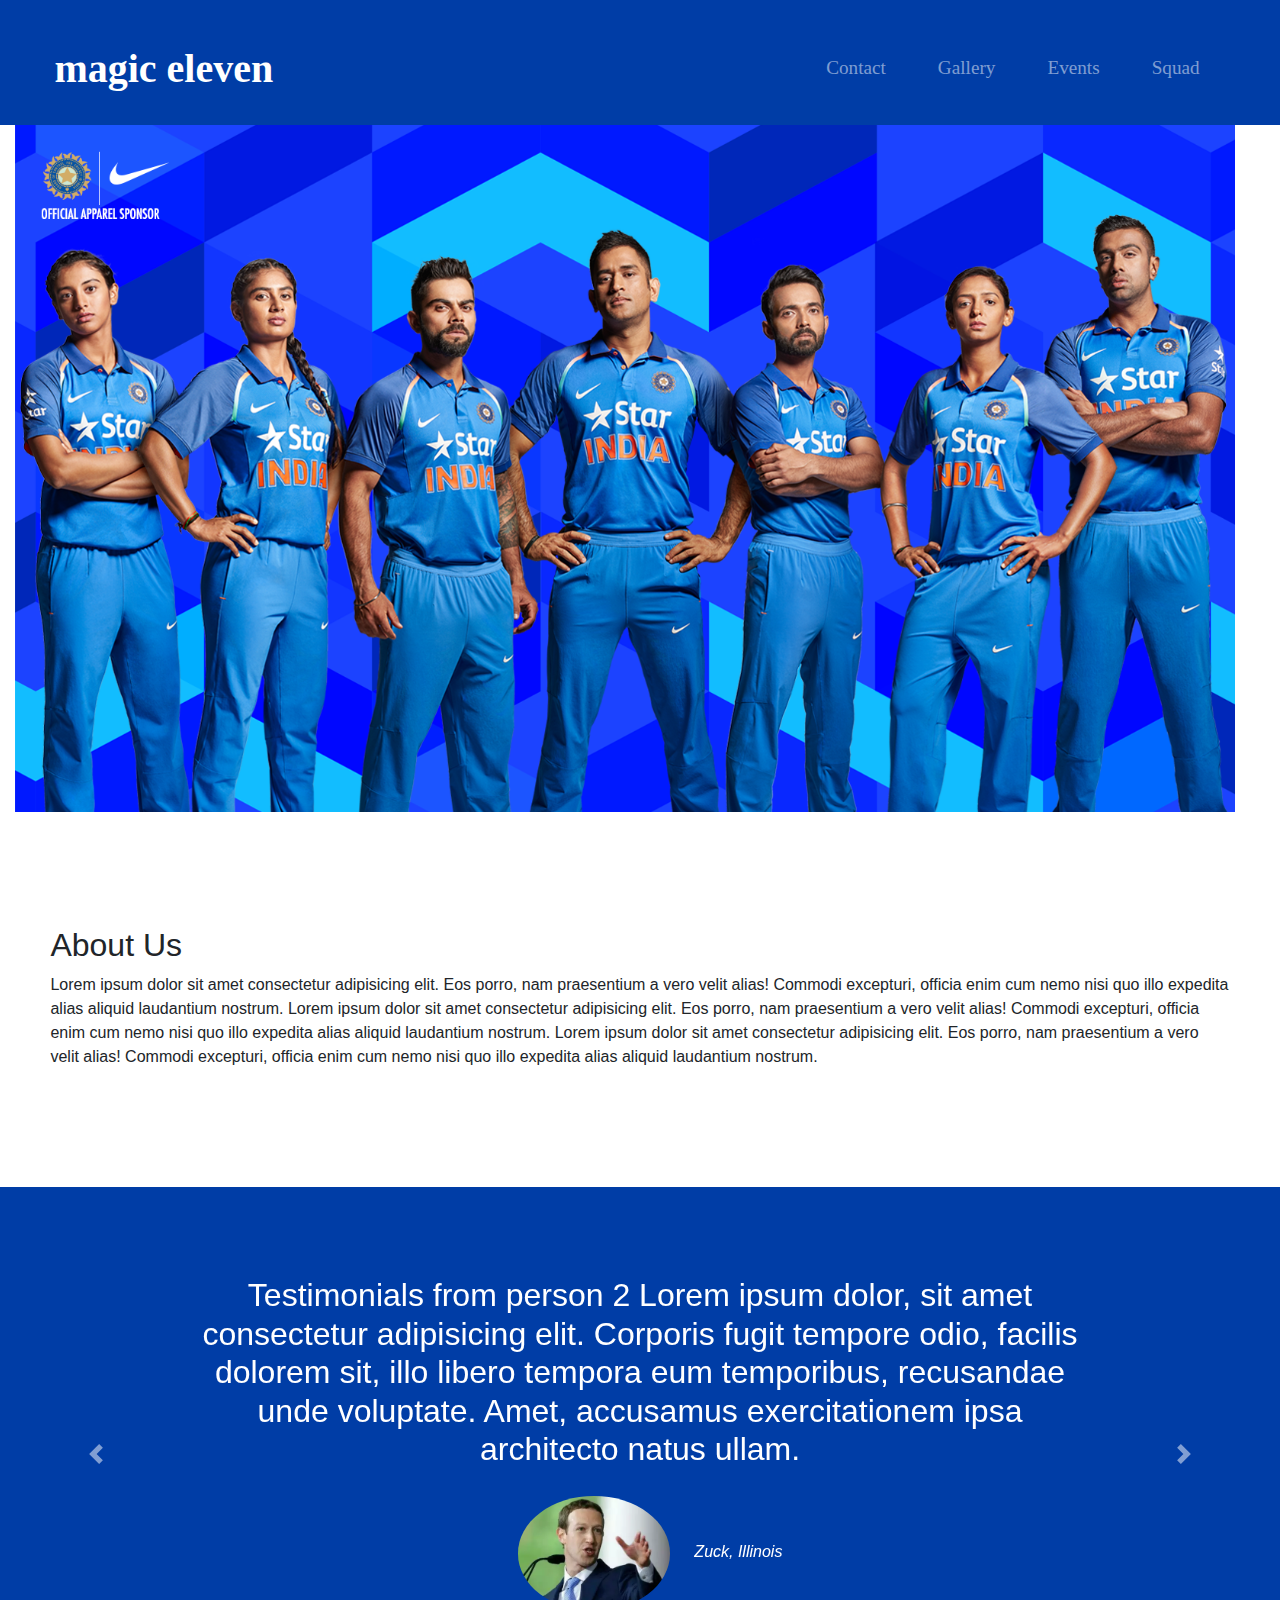
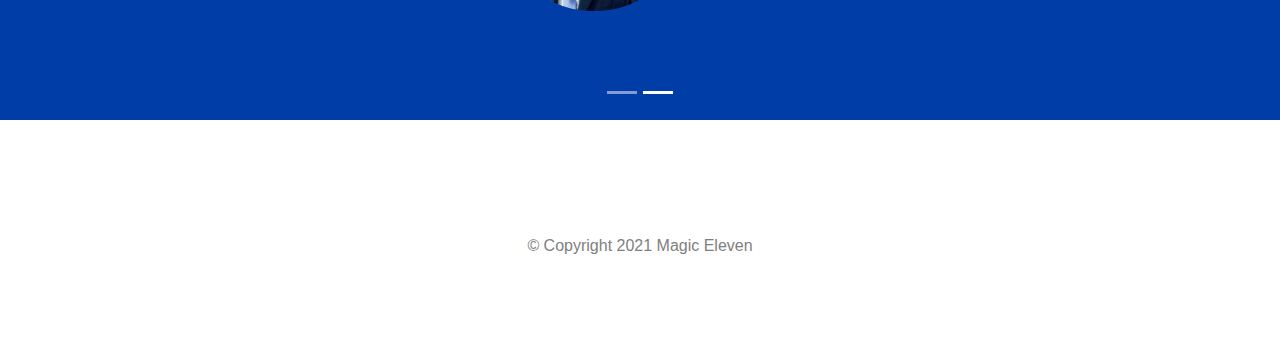
<file: images/Magic Eleven.html>
<!DOCTYPE html>
<!-- saved from url=(0078)file:///Users/akhiljoseph/development/Web-Development/magic-eleven/index.html# -->
<html lang="en"><head><meta http-equiv="Content-Type" content="text/html; charset=UTF-8">
    
    <meta http-equiv="X-UA-Compatible" content="IE=edge">
    <meta name="viewport" content="width=device-width, initial-scale=1.0">

    <link rel="stylesheet" href="./Magic Eleven_files/bootstrap.min.css" integrity="sha384-Gn5384xqQ1aoWXA+058RXPxPg6fy4IWvTNh0E263XmFcJlSAwiGgFAW/dAiS6JXm" crossorigin="anonymous">
    <script src="./Magic Eleven_files/jquery-3.2.1.slim.min.js" integrity="sha384-KJ3o2DKtIkvYIK3UENzmM7KCkRr/rE9/Qpg6aAZGJwFDMVNA/GpGFF93hXpG5KkN" crossorigin="anonymous"></script>
<script src="./Magic Eleven_files/popper.min.js" integrity="sha384-ApNbgh9B+Y1QKtv3Rn7W3mgPxhU9K/ScQsAP7hUibX39j7fakFPskvXusvfa0b4Q" crossorigin="anonymous"></script>
<script src="./Magic Eleven_files/bootstrap.min.js" integrity="sha384-JZR6Spejh4U02d8jOt6vLEHfe/JQGiRRSQQxSfFWpi1MquVdAyjUar5+76PVCmYl" crossorigin="anonymous"></script>

<script src="./Magic Eleven_files/af1b380e63.js" crossorigin="anonymous"></script><style media="all" id="fa-v4-font-face">/*!
 * Font Awesome Free 5.15.4 by @fontawesome - https://fontawesome.com
 * License - https://fontawesome.com/license/free (Icons: CC BY 4.0, Fonts: SIL OFL 1.1, Code: MIT License)
 */@font-face{font-family:"FontAwesome";font-display:block;src:url(https://ka-f.fontawesome.com/releases/v5.15.4/webfonts/free-fa-solid-900.eot);src:url(https://ka-f.fontawesome.com/releases/v5.15.4/webfonts/free-fa-solid-900.eot?#iefix) format("embedded-opentype"),url(https://ka-f.fontawesome.com/releases/v5.15.4/webfonts/free-fa-solid-900.woff2) format("woff2"),url(https://ka-f.fontawesome.com/releases/v5.15.4/webfonts/free-fa-solid-900.woff) format("woff"),url(https://ka-f.fontawesome.com/releases/v5.15.4/webfonts/free-fa-solid-900.ttf) format("truetype"),url(https://ka-f.fontawesome.com/releases/v5.15.4/webfonts/free-fa-solid-900.svg#fontawesome) format("svg")}@font-face{font-family:"FontAwesome";font-display:block;src:url(https://ka-f.fontawesome.com/releases/v5.15.4/webfonts/free-fa-brands-400.eot);src:url(https://ka-f.fontawesome.com/releases/v5.15.4/webfonts/free-fa-brands-400.eot?#iefix) format("embedded-opentype"),url(https://ka-f.fontawesome.com/releases/v5.15.4/webfonts/free-fa-brands-400.woff2) format("woff2"),url(https://ka-f.fontawesome.com/releases/v5.15.4/webfonts/free-fa-brands-400.woff) format("woff"),url(https://ka-f.fontawesome.com/releases/v5.15.4/webfonts/free-fa-brands-400.ttf) format("truetype"),url(https://ka-f.fontawesome.com/releases/v5.15.4/webfonts/free-fa-brands-400.svg#fontawesome) format("svg")}@font-face{font-family:"FontAwesome";font-display:block;src:url(https://ka-f.fontawesome.com/releases/v5.15.4/webfonts/free-fa-regular-400.eot);src:url(https://ka-f.fontawesome.com/releases/v5.15.4/webfonts/free-fa-regular-400.eot?#iefix) format("embedded-opentype"),url(https://ka-f.fontawesome.com/releases/v5.15.4/webfonts/free-fa-regular-400.woff2) format("woff2"),url(https://ka-f.fontawesome.com/releases/v5.15.4/webfonts/free-fa-regular-400.woff) format("woff"),url(https://ka-f.fontawesome.com/releases/v5.15.4/webfonts/free-fa-regular-400.ttf) format("truetype"),url(https://ka-f.fontawesome.com/releases/v5.15.4/webfonts/free-fa-regular-400.svg#fontawesome) format("svg");unicode-range:U+f004-f005,U+f007,U+f017,U+f022,U+f024,U+f02e,U+f03e,U+f044,U+f057-f059,U+f06e,U+f070,U+f075,U+f07b-f07c,U+f080,U+f086,U+f089,U+f094,U+f09d,U+f0a0,U+f0a4-f0a7,U+f0c5,U+f0c7-f0c8,U+f0e0,U+f0eb,U+f0f3,U+f0f8,U+f0fe,U+f111,U+f118-f11a,U+f11c,U+f133,U+f144,U+f146,U+f14a,U+f14d-f14e,U+f150-f152,U+f15b-f15c,U+f164-f165,U+f185-f186,U+f191-f192,U+f1ad,U+f1c1-f1c9,U+f1cd,U+f1d8,U+f1e3,U+f1ea,U+f1f6,U+f1f9,U+f20a,U+f247-f249,U+f24d,U+f254-f25b,U+f25d,U+f271-f274,U+f279,U+f28b,U+f28d,U+f2b5-f2b6,U+f2b9,U+f2bb,U+f2bd,U+f2c1-f2c2,U+f2d0,U+f2d2,U+f2dc,U+f2ed,U+f3a5,U+f3d1,U+f410}@font-face{font-family:"FontAwesome";font-display:block;src:url(https://ka-f.fontawesome.com/releases/v5.15.4/webfonts/free-fa-v4deprecations.eot);src:url(https://ka-f.fontawesome.com/releases/v5.15.4/webfonts/free-fa-v4deprecations.eot?#iefix) format("embedded-opentype"),url(https://ka-f.fontawesome.com/releases/v5.15.4/webfonts/free-fa-v4deprecations.woff2) format("woff2"),url(https://ka-f.fontawesome.com/releases/v5.15.4/webfonts/free-fa-v4deprecations.woff) format("woff"),url(https://ka-f.fontawesome.com/releases/v5.15.4/webfonts/free-fa-v4deprecations.ttf) format("truetype"),url(https://ka-f.fontawesome.com/releases/v5.15.4/webfonts/free-fa-v4deprecations.svg#fontawesome) format("svg");unicode-range:U+f003,U+f006,U+f014,U+f016,U+f01a-f01b,U+f01d,U+f040,U+f045-f047,U+f05c-f05d,U+f07d-f07e,U+f087-f088,U+f08a-f08b,U+f08e,U+f090,U+f096-f097,U+f0a2,U+f0e4-f0e6,U+f0ec-f0ee,U+f0f5-f0f7,U+f10c,U+f112,U+f114-f115,U+f11d,U+f123,U+f132,U+f145,U+f147-f149,U+f14c,U+f166,U+f16a,U+f172,U+f175-f178,U+f18e,U+f190,U+f196,U+f1b1,U+f1d9,U+f1db,U+f1f7,U+f20c,U+f219,U+f230,U+f24a,U+f250,U+f278,U+f27b,U+f283,U+f28c,U+f28e,U+f29b-f29c,U+f2b7,U+f2ba,U+f2bc,U+f2be,U+f2c0,U+f2c3,U+f2d3-f2d4}</style><style media="all" id="fa-v4-shims">/*!
 * Font Awesome Free 5.15.4 by @fontawesome - https://fontawesome.com
 * License - https://fontawesome.com/license/free (Icons: CC BY 4.0, Fonts: SIL OFL 1.1, Code: MIT License)
 */.fa.fa-glass:before{content:"\f000"}.fa.fa-meetup{font-family:"Font Awesome 5 Brands";font-weight:400}.fa.fa-star-o{font-family:"Font Awesome 5 Free";font-weight:400}.fa.fa-star-o:before{content:"\f005"}.fa.fa-close:before,.fa.fa-remove:before{content:"\f00d"}.fa.fa-gear:before{content:"\f013"}.fa.fa-trash-o{font-family:"Font Awesome 5 Free";font-weight:400}.fa.fa-trash-o:before{content:"\f2ed"}.fa.fa-file-o{font-family:"Font Awesome 5 Free";font-weight:400}.fa.fa-file-o:before{content:"\f15b"}.fa.fa-clock-o{font-family:"Font Awesome 5 Free";font-weight:400}.fa.fa-clock-o:before{content:"\f017"}.fa.fa-arrow-circle-o-down{font-family:"Font Awesome 5 Free";font-weight:400}.fa.fa-arrow-circle-o-down:before{content:"\f358"}.fa.fa-arrow-circle-o-up{font-family:"Font Awesome 5 Free";font-weight:400}.fa.fa-arrow-circle-o-up:before{content:"\f35b"}.fa.fa-play-circle-o{font-family:"Font Awesome 5 Free";font-weight:400}.fa.fa-play-circle-o:before{content:"\f144"}.fa.fa-repeat:before,.fa.fa-rotate-right:before{content:"\f01e"}.fa.fa-refresh:before{content:"\f021"}.fa.fa-list-alt{font-family:"Font Awesome 5 Free";font-weight:400}.fa.fa-dedent:before{content:"\f03b"}.fa.fa-video-camera:before{content:"\f03d"}.fa.fa-picture-o{font-family:"Font Awesome 5 Free";font-weight:400}.fa.fa-picture-o:before{content:"\f03e"}.fa.fa-photo{font-family:"Font Awesome 5 Free";font-weight:400}.fa.fa-photo:before{content:"\f03e"}.fa.fa-image{font-family:"Font Awesome 5 Free";font-weight:400}.fa.fa-image:before{content:"\f03e"}.fa.fa-pencil:before{content:"\f303"}.fa.fa-map-marker:before{content:"\f3c5"}.fa.fa-pencil-square-o{font-family:"Font Awesome 5 Free";font-weight:400}.fa.fa-pencil-square-o:before{content:"\f044"}.fa.fa-share-square-o{font-family:"Font Awesome 5 Free";font-weight:400}.fa.fa-share-square-o:before{content:"\f14d"}.fa.fa-check-square-o{font-family:"Font Awesome 5 Free";font-weight:400}.fa.fa-check-square-o:before{content:"\f14a"}.fa.fa-arrows:before{content:"\f0b2"}.fa.fa-times-circle-o{font-family:"Font Awesome 5 Free";font-weight:400}.fa.fa-times-circle-o:before{content:"\f057"}.fa.fa-check-circle-o{font-family:"Font Awesome 5 Free";font-weight:400}.fa.fa-check-circle-o:before{content:"\f058"}.fa.fa-mail-forward:before{content:"\f064"}.fa.fa-expand:before{content:"\f424"}.fa.fa-compress:before{content:"\f422"}.fa.fa-eye,.fa.fa-eye-slash{font-family:"Font Awesome 5 Free";font-weight:400}.fa.fa-warning:before{content:"\f071"}.fa.fa-calendar:before{content:"\f073"}.fa.fa-arrows-v:before{content:"\f338"}.fa.fa-arrows-h:before{content:"\f337"}.fa.fa-bar-chart{font-family:"Font Awesome 5 Free";font-weight:400}.fa.fa-bar-chart:before{content:"\f080"}.fa.fa-bar-chart-o{font-family:"Font Awesome 5 Free";font-weight:400}.fa.fa-bar-chart-o:before{content:"\f080"}.fa.fa-facebook-square,.fa.fa-twitter-square{font-family:"Font Awesome 5 Brands";font-weight:400}.fa.fa-gears:before{content:"\f085"}.fa.fa-thumbs-o-up{font-family:"Font Awesome 5 Free";font-weight:400}.fa.fa-thumbs-o-up:before{content:"\f164"}.fa.fa-thumbs-o-down{font-family:"Font Awesome 5 Free";font-weight:400}.fa.fa-thumbs-o-down:before{content:"\f165"}.fa.fa-heart-o{font-family:"Font Awesome 5 Free";font-weight:400}.fa.fa-heart-o:before{content:"\f004"}.fa.fa-sign-out:before{content:"\f2f5"}.fa.fa-linkedin-square{font-family:"Font Awesome 5 Brands";font-weight:400}.fa.fa-linkedin-square:before{content:"\f08c"}.fa.fa-thumb-tack:before{content:"\f08d"}.fa.fa-external-link:before{content:"\f35d"}.fa.fa-sign-in:before{content:"\f2f6"}.fa.fa-github-square{font-family:"Font Awesome 5 Brands";font-weight:400}.fa.fa-lemon-o{font-family:"Font Awesome 5 Free";font-weight:400}.fa.fa-lemon-o:before{content:"\f094"}.fa.fa-square-o{font-family:"Font Awesome 5 Free";font-weight:400}.fa.fa-square-o:before{content:"\f0c8"}.fa.fa-bookmark-o{font-family:"Font Awesome 5 Free";font-weight:400}.fa.fa-bookmark-o:before{content:"\f02e"}.fa.fa-facebook,.fa.fa-twitter{font-family:"Font Awesome 5 Brands";font-weight:400}.fa.fa-facebook:before{content:"\f39e"}.fa.fa-facebook-f{font-family:"Font Awesome 5 Brands";font-weight:400}.fa.fa-facebook-f:before{content:"\f39e"}.fa.fa-github{font-family:"Font Awesome 5 Brands";font-weight:400}.fa.fa-credit-card{font-family:"Font Awesome 5 Free";font-weight:400}.fa.fa-feed:before{content:"\f09e"}.fa.fa-hdd-o{font-family:"Font Awesome 5 Free";font-weight:400}.fa.fa-hdd-o:before{content:"\f0a0"}.fa.fa-hand-o-right{font-family:"Font Awesome 5 Free";font-weight:400}.fa.fa-hand-o-right:before{content:"\f0a4"}.fa.fa-hand-o-left{font-family:"Font Awesome 5 Free";font-weight:400}.fa.fa-hand-o-left:before{content:"\f0a5"}.fa.fa-hand-o-up{font-family:"Font Awesome 5 Free";font-weight:400}.fa.fa-hand-o-up:before{content:"\f0a6"}.fa.fa-hand-o-down{font-family:"Font Awesome 5 Free";font-weight:400}.fa.fa-hand-o-down:before{content:"\f0a7"}.fa.fa-arrows-alt:before{content:"\f31e"}.fa.fa-group:before{content:"\f0c0"}.fa.fa-chain:before{content:"\f0c1"}.fa.fa-scissors:before{content:"\f0c4"}.fa.fa-files-o{font-family:"Font Awesome 5 Free";font-weight:400}.fa.fa-files-o:before{content:"\f0c5"}.fa.fa-floppy-o{font-family:"Font Awesome 5 Free";font-weight:400}.fa.fa-floppy-o:before{content:"\f0c7"}.fa.fa-navicon:before,.fa.fa-reorder:before{content:"\f0c9"}.fa.fa-google-plus,.fa.fa-google-plus-square,.fa.fa-pinterest,.fa.fa-pinterest-square{font-family:"Font Awesome 5 Brands";font-weight:400}.fa.fa-google-plus:before{content:"\f0d5"}.fa.fa-money{font-family:"Font Awesome 5 Free";font-weight:400}.fa.fa-money:before{content:"\f3d1"}.fa.fa-unsorted:before{content:"\f0dc"}.fa.fa-sort-desc:before{content:"\f0dd"}.fa.fa-sort-asc:before{content:"\f0de"}.fa.fa-linkedin{font-family:"Font Awesome 5 Brands";font-weight:400}.fa.fa-linkedin:before{content:"\f0e1"}.fa.fa-rotate-left:before{content:"\f0e2"}.fa.fa-legal:before{content:"\f0e3"}.fa.fa-dashboard:before,.fa.fa-tachometer:before{content:"\f3fd"}.fa.fa-comment-o{font-family:"Font Awesome 5 Free";font-weight:400}.fa.fa-comment-o:before{content:"\f075"}.fa.fa-comments-o{font-family:"Font Awesome 5 Free";font-weight:400}.fa.fa-comments-o:before{content:"\f086"}.fa.fa-flash:before{content:"\f0e7"}.fa.fa-clipboard,.fa.fa-paste{font-family:"Font Awesome 5 Free";font-weight:400}.fa.fa-paste:before{content:"\f328"}.fa.fa-lightbulb-o{font-family:"Font Awesome 5 Free";font-weight:400}.fa.fa-lightbulb-o:before{content:"\f0eb"}.fa.fa-exchange:before{content:"\f362"}.fa.fa-cloud-download:before{content:"\f381"}.fa.fa-cloud-upload:before{content:"\f382"}.fa.fa-bell-o{font-family:"Font Awesome 5 Free";font-weight:400}.fa.fa-bell-o:before{content:"\f0f3"}.fa.fa-cutlery:before{content:"\f2e7"}.fa.fa-file-text-o{font-family:"Font Awesome 5 Free";font-weight:400}.fa.fa-file-text-o:before{content:"\f15c"}.fa.fa-building-o{font-family:"Font Awesome 5 Free";font-weight:400}.fa.fa-building-o:before{content:"\f1ad"}.fa.fa-hospital-o{font-family:"Font Awesome 5 Free";font-weight:400}.fa.fa-hospital-o:before{content:"\f0f8"}.fa.fa-tablet:before{content:"\f3fa"}.fa.fa-mobile-phone:before,.fa.fa-mobile:before{content:"\f3cd"}.fa.fa-circle-o{font-family:"Font Awesome 5 Free";font-weight:400}.fa.fa-circle-o:before{content:"\f111"}.fa.fa-mail-reply:before{content:"\f3e5"}.fa.fa-github-alt{font-family:"Font Awesome 5 Brands";font-weight:400}.fa.fa-folder-o{font-family:"Font Awesome 5 Free";font-weight:400}.fa.fa-folder-o:before{content:"\f07b"}.fa.fa-folder-open-o{font-family:"Font Awesome 5 Free";font-weight:400}.fa.fa-folder-open-o:before{content:"\f07c"}.fa.fa-smile-o{font-family:"Font Awesome 5 Free";font-weight:400}.fa.fa-smile-o:before{content:"\f118"}.fa.fa-frown-o{font-family:"Font Awesome 5 Free";font-weight:400}.fa.fa-frown-o:before{content:"\f119"}.fa.fa-meh-o{font-family:"Font Awesome 5 Free";font-weight:400}.fa.fa-meh-o:before{content:"\f11a"}.fa.fa-keyboard-o{font-family:"Font Awesome 5 Free";font-weight:400}.fa.fa-keyboard-o:before{content:"\f11c"}.fa.fa-flag-o{font-family:"Font Awesome 5 Free";font-weight:400}.fa.fa-flag-o:before{content:"\f024"}.fa.fa-mail-reply-all:before{content:"\f122"}.fa.fa-star-half-o{font-family:"Font Awesome 5 Free";font-weight:400}.fa.fa-star-half-o:before{content:"\f089"}.fa.fa-star-half-empty{font-family:"Font Awesome 5 Free";font-weight:400}.fa.fa-star-half-empty:before{content:"\f089"}.fa.fa-star-half-full{font-family:"Font Awesome 5 Free";font-weight:400}.fa.fa-star-half-full:before{content:"\f089"}.fa.fa-code-fork:before{content:"\f126"}.fa.fa-chain-broken:before{content:"\f127"}.fa.fa-shield:before{content:"\f3ed"}.fa.fa-calendar-o{font-family:"Font Awesome 5 Free";font-weight:400}.fa.fa-calendar-o:before{content:"\f133"}.fa.fa-css3,.fa.fa-html5,.fa.fa-maxcdn{font-family:"Font Awesome 5 Brands";font-weight:400}.fa.fa-ticket:before{content:"\f3ff"}.fa.fa-minus-square-o{font-family:"Font Awesome 5 Free";font-weight:400}.fa.fa-minus-square-o:before{content:"\f146"}.fa.fa-level-up:before{content:"\f3bf"}.fa.fa-level-down:before{content:"\f3be"}.fa.fa-pencil-square:before{content:"\f14b"}.fa.fa-external-link-square:before{content:"\f360"}.fa.fa-compass{font-family:"Font Awesome 5 Free";font-weight:400}.fa.fa-caret-square-o-down{font-family:"Font Awesome 5 Free";font-weight:400}.fa.fa-caret-square-o-down:before{content:"\f150"}.fa.fa-toggle-down{font-family:"Font Awesome 5 Free";font-weight:400}.fa.fa-toggle-down:before{content:"\f150"}.fa.fa-caret-square-o-up{font-family:"Font Awesome 5 Free";font-weight:400}.fa.fa-caret-square-o-up:before{content:"\f151"}.fa.fa-toggle-up{font-family:"Font Awesome 5 Free";font-weight:400}.fa.fa-toggle-up:before{content:"\f151"}.fa.fa-caret-square-o-right{font-family:"Font Awesome 5 Free";font-weight:400}.fa.fa-caret-square-o-right:before{content:"\f152"}.fa.fa-toggle-right{font-family:"Font Awesome 5 Free";font-weight:400}.fa.fa-toggle-right:before{content:"\f152"}.fa.fa-eur:before,.fa.fa-euro:before{content:"\f153"}.fa.fa-gbp:before{content:"\f154"}.fa.fa-dollar:before,.fa.fa-usd:before{content:"\f155"}.fa.fa-inr:before,.fa.fa-rupee:before{content:"\f156"}.fa.fa-cny:before,.fa.fa-jpy:before,.fa.fa-rmb:before,.fa.fa-yen:before{content:"\f157"}.fa.fa-rouble:before,.fa.fa-rub:before,.fa.fa-ruble:before{content:"\f158"}.fa.fa-krw:before,.fa.fa-won:before{content:"\f159"}.fa.fa-bitcoin,.fa.fa-btc{font-family:"Font Awesome 5 Brands";font-weight:400}.fa.fa-bitcoin:before{content:"\f15a"}.fa.fa-file-text:before{content:"\f15c"}.fa.fa-sort-alpha-asc:before{content:"\f15d"}.fa.fa-sort-alpha-desc:before{content:"\f881"}.fa.fa-sort-amount-asc:before{content:"\f160"}.fa.fa-sort-amount-desc:before{content:"\f884"}.fa.fa-sort-numeric-asc:before{content:"\f162"}.fa.fa-sort-numeric-desc:before{content:"\f886"}.fa.fa-xing,.fa.fa-xing-square,.fa.fa-youtube,.fa.fa-youtube-play,.fa.fa-youtube-square{font-family:"Font Awesome 5 Brands";font-weight:400}.fa.fa-youtube-play:before{content:"\f167"}.fa.fa-adn,.fa.fa-bitbucket,.fa.fa-bitbucket-square,.fa.fa-dropbox,.fa.fa-flickr,.fa.fa-instagram,.fa.fa-stack-overflow{font-family:"Font Awesome 5 Brands";font-weight:400}.fa.fa-bitbucket-square:before{content:"\f171"}.fa.fa-tumblr,.fa.fa-tumblr-square{font-family:"Font Awesome 5 Brands";font-weight:400}.fa.fa-long-arrow-down:before{content:"\f309"}.fa.fa-long-arrow-up:before{content:"\f30c"}.fa.fa-long-arrow-left:before{content:"\f30a"}.fa.fa-long-arrow-right:before{content:"\f30b"}.fa.fa-android,.fa.fa-apple,.fa.fa-dribbble,.fa.fa-foursquare,.fa.fa-gittip,.fa.fa-gratipay,.fa.fa-linux,.fa.fa-skype,.fa.fa-trello,.fa.fa-windows{font-family:"Font Awesome 5 Brands";font-weight:400}.fa.fa-gittip:before{content:"\f184"}.fa.fa-sun-o{font-family:"Font Awesome 5 Free";font-weight:400}.fa.fa-sun-o:before{content:"\f185"}.fa.fa-moon-o{font-family:"Font Awesome 5 Free";font-weight:400}.fa.fa-moon-o:before{content:"\f186"}.fa.fa-pagelines,.fa.fa-renren,.fa.fa-stack-exchange,.fa.fa-vk,.fa.fa-weibo{font-family:"Font Awesome 5 Brands";font-weight:400}.fa.fa-arrow-circle-o-right{font-family:"Font Awesome 5 Free";font-weight:400}.fa.fa-arrow-circle-o-right:before{content:"\f35a"}.fa.fa-arrow-circle-o-left{font-family:"Font Awesome 5 Free";font-weight:400}.fa.fa-arrow-circle-o-left:before{content:"\f359"}.fa.fa-caret-square-o-left{font-family:"Font Awesome 5 Free";font-weight:400}.fa.fa-caret-square-o-left:before{content:"\f191"}.fa.fa-toggle-left{font-family:"Font Awesome 5 Free";font-weight:400}.fa.fa-toggle-left:before{content:"\f191"}.fa.fa-dot-circle-o{font-family:"Font Awesome 5 Free";font-weight:400}.fa.fa-dot-circle-o:before{content:"\f192"}.fa.fa-vimeo-square{font-family:"Font Awesome 5 Brands";font-weight:400}.fa.fa-try:before,.fa.fa-turkish-lira:before{content:"\f195"}.fa.fa-plus-square-o{font-family:"Font Awesome 5 Free";font-weight:400}.fa.fa-plus-square-o:before{content:"\f0fe"}.fa.fa-openid,.fa.fa-slack,.fa.fa-wordpress{font-family:"Font Awesome 5 Brands";font-weight:400}.fa.fa-bank:before,.fa.fa-institution:before{content:"\f19c"}.fa.fa-mortar-board:before{content:"\f19d"}.fa.fa-delicious,.fa.fa-digg,.fa.fa-drupal,.fa.fa-google,.fa.fa-joomla,.fa.fa-pied-piper-alt,.fa.fa-pied-piper-pp,.fa.fa-reddit,.fa.fa-reddit-square,.fa.fa-stumbleupon,.fa.fa-stumbleupon-circle,.fa.fa-yahoo{font-family:"Font Awesome 5 Brands";font-weight:400}.fa.fa-spoon:before{content:"\f2e5"}.fa.fa-behance,.fa.fa-behance-square,.fa.fa-steam,.fa.fa-steam-square{font-family:"Font Awesome 5 Brands";font-weight:400}.fa.fa-automobile:before{content:"\f1b9"}.fa.fa-envelope-o{font-family:"Font Awesome 5 Free";font-weight:400}.fa.fa-envelope-o:before{content:"\f0e0"}.fa.fa-deviantart,.fa.fa-soundcloud,.fa.fa-spotify{font-family:"Font Awesome 5 Brands";font-weight:400}.fa.fa-file-pdf-o{font-family:"Font Awesome 5 Free";font-weight:400}.fa.fa-file-pdf-o:before{content:"\f1c1"}.fa.fa-file-word-o{font-family:"Font Awesome 5 Free";font-weight:400}.fa.fa-file-word-o:before{content:"\f1c2"}.fa.fa-file-excel-o{font-family:"Font Awesome 5 Free";font-weight:400}.fa.fa-file-excel-o:before{content:"\f1c3"}.fa.fa-file-powerpoint-o{font-family:"Font Awesome 5 Free";font-weight:400}.fa.fa-file-powerpoint-o:before{content:"\f1c4"}.fa.fa-file-image-o{font-family:"Font Awesome 5 Free";font-weight:400}.fa.fa-file-image-o:before{content:"\f1c5"}.fa.fa-file-photo-o{font-family:"Font Awesome 5 Free";font-weight:400}.fa.fa-file-photo-o:before{content:"\f1c5"}.fa.fa-file-picture-o{font-family:"Font Awesome 5 Free";font-weight:400}.fa.fa-file-picture-o:before{content:"\f1c5"}.fa.fa-file-archive-o{font-family:"Font Awesome 5 Free";font-weight:400}.fa.fa-file-archive-o:before{content:"\f1c6"}.fa.fa-file-zip-o{font-family:"Font Awesome 5 Free";font-weight:400}.fa.fa-file-zip-o:before{content:"\f1c6"}.fa.fa-file-audio-o{font-family:"Font Awesome 5 Free";font-weight:400}.fa.fa-file-audio-o:before{content:"\f1c7"}.fa.fa-file-sound-o{font-family:"Font Awesome 5 Free";font-weight:400}.fa.fa-file-sound-o:before{content:"\f1c7"}.fa.fa-file-video-o{font-family:"Font Awesome 5 Free";font-weight:400}.fa.fa-file-video-o:before{content:"\f1c8"}.fa.fa-file-movie-o{font-family:"Font Awesome 5 Free";font-weight:400}.fa.fa-file-movie-o:before{content:"\f1c8"}.fa.fa-file-code-o{font-family:"Font Awesome 5 Free";font-weight:400}.fa.fa-file-code-o:before{content:"\f1c9"}.fa.fa-codepen,.fa.fa-jsfiddle,.fa.fa-vine{font-family:"Font Awesome 5 Brands";font-weight:400}.fa.fa-life-bouy,.fa.fa-life-ring{font-family:"Font Awesome 5 Free";font-weight:400}.fa.fa-life-bouy:before{content:"\f1cd"}.fa.fa-life-buoy{font-family:"Font Awesome 5 Free";font-weight:400}.fa.fa-life-buoy:before{content:"\f1cd"}.fa.fa-life-saver{font-family:"Font Awesome 5 Free";font-weight:400}.fa.fa-life-saver:before{content:"\f1cd"}.fa.fa-support{font-family:"Font Awesome 5 Free";font-weight:400}.fa.fa-support:before{content:"\f1cd"}.fa.fa-circle-o-notch:before{content:"\f1ce"}.fa.fa-ra,.fa.fa-rebel{font-family:"Font Awesome 5 Brands";font-weight:400}.fa.fa-ra:before{content:"\f1d0"}.fa.fa-resistance{font-family:"Font Awesome 5 Brands";font-weight:400}.fa.fa-resistance:before{content:"\f1d0"}.fa.fa-empire,.fa.fa-ge{font-family:"Font Awesome 5 Brands";font-weight:400}.fa.fa-ge:before{content:"\f1d1"}.fa.fa-git,.fa.fa-git-square,.fa.fa-hacker-news,.fa.fa-y-combinator-square{font-family:"Font Awesome 5 Brands";font-weight:400}.fa.fa-y-combinator-square:before{content:"\f1d4"}.fa.fa-yc-square{font-family:"Font Awesome 5 Brands";font-weight:400}.fa.fa-yc-square:before{content:"\f1d4"}.fa.fa-qq,.fa.fa-tencent-weibo,.fa.fa-wechat,.fa.fa-weixin{font-family:"Font Awesome 5 Brands";font-weight:400}.fa.fa-wechat:before{content:"\f1d7"}.fa.fa-send:before{content:"\f1d8"}.fa.fa-paper-plane-o{font-family:"Font Awesome 5 Free";font-weight:400}.fa.fa-paper-plane-o:before{content:"\f1d8"}.fa.fa-send-o{font-family:"Font Awesome 5 Free";font-weight:400}.fa.fa-send-o:before{content:"\f1d8"}.fa.fa-circle-thin{font-family:"Font Awesome 5 Free";font-weight:400}.fa.fa-circle-thin:before{content:"\f111"}.fa.fa-header:before{content:"\f1dc"}.fa.fa-sliders:before{content:"\f1de"}.fa.fa-futbol-o{font-family:"Font Awesome 5 Free";font-weight:400}.fa.fa-futbol-o:before{content:"\f1e3"}.fa.fa-soccer-ball-o{font-family:"Font Awesome 5 Free";font-weight:400}.fa.fa-soccer-ball-o:before{content:"\f1e3"}.fa.fa-slideshare,.fa.fa-twitch,.fa.fa-yelp{font-family:"Font Awesome 5 Brands";font-weight:400}.fa.fa-newspaper-o{font-family:"Font Awesome 5 Free";font-weight:400}.fa.fa-newspaper-o:before{content:"\f1ea"}.fa.fa-cc-amex,.fa.fa-cc-discover,.fa.fa-cc-mastercard,.fa.fa-cc-paypal,.fa.fa-cc-stripe,.fa.fa-cc-visa,.fa.fa-google-wallet,.fa.fa-paypal{font-family:"Font Awesome 5 Brands";font-weight:400}.fa.fa-bell-slash-o{font-family:"Font Awesome 5 Free";font-weight:400}.fa.fa-bell-slash-o:before{content:"\f1f6"}.fa.fa-trash:before{content:"\f2ed"}.fa.fa-copyright{font-family:"Font Awesome 5 Free";font-weight:400}.fa.fa-eyedropper:before{content:"\f1fb"}.fa.fa-area-chart:before{content:"\f1fe"}.fa.fa-pie-chart:before{content:"\f200"}.fa.fa-line-chart:before{content:"\f201"}.fa.fa-angellist,.fa.fa-ioxhost,.fa.fa-lastfm,.fa.fa-lastfm-square{font-family:"Font Awesome 5 Brands";font-weight:400}.fa.fa-cc{font-family:"Font Awesome 5 Free";font-weight:400}.fa.fa-cc:before{content:"\f20a"}.fa.fa-ils:before,.fa.fa-shekel:before,.fa.fa-sheqel:before{content:"\f20b"}.fa.fa-meanpath{font-family:"Font Awesome 5 Brands";font-weight:400}.fa.fa-meanpath:before{content:"\f2b4"}.fa.fa-buysellads,.fa.fa-connectdevelop,.fa.fa-dashcube,.fa.fa-forumbee,.fa.fa-leanpub,.fa.fa-sellsy,.fa.fa-shirtsinbulk,.fa.fa-simplybuilt,.fa.fa-skyatlas{font-family:"Font Awesome 5 Brands";font-weight:400}.fa.fa-diamond{font-family:"Font Awesome 5 Free";font-weight:400}.fa.fa-diamond:before{content:"\f3a5"}.fa.fa-intersex:before{content:"\f224"}.fa.fa-facebook-official{font-family:"Font Awesome 5 Brands";font-weight:400}.fa.fa-facebook-official:before{content:"\f09a"}.fa.fa-pinterest-p,.fa.fa-whatsapp{font-family:"Font Awesome 5 Brands";font-weight:400}.fa.fa-hotel:before{content:"\f236"}.fa.fa-medium,.fa.fa-viacoin,.fa.fa-y-combinator,.fa.fa-yc{font-family:"Font Awesome 5 Brands";font-weight:400}.fa.fa-yc:before{content:"\f23b"}.fa.fa-expeditedssl,.fa.fa-opencart,.fa.fa-optin-monster{font-family:"Font Awesome 5 Brands";font-weight:400}.fa.fa-battery-4:before,.fa.fa-battery:before{content:"\f240"}.fa.fa-battery-3:before{content:"\f241"}.fa.fa-battery-2:before{content:"\f242"}.fa.fa-battery-1:before{content:"\f243"}.fa.fa-battery-0:before{content:"\f244"}.fa.fa-object-group,.fa.fa-object-ungroup,.fa.fa-sticky-note-o{font-family:"Font Awesome 5 Free";font-weight:400}.fa.fa-sticky-note-o:before{content:"\f249"}.fa.fa-cc-diners-club,.fa.fa-cc-jcb{font-family:"Font Awesome 5 Brands";font-weight:400}.fa.fa-clone,.fa.fa-hourglass-o{font-family:"Font Awesome 5 Free";font-weight:400}.fa.fa-hourglass-o:before{content:"\f254"}.fa.fa-hourglass-1:before{content:"\f251"}.fa.fa-hourglass-2:before{content:"\f252"}.fa.fa-hourglass-3:before{content:"\f253"}.fa.fa-hand-rock-o{font-family:"Font Awesome 5 Free";font-weight:400}.fa.fa-hand-rock-o:before{content:"\f255"}.fa.fa-hand-grab-o{font-family:"Font Awesome 5 Free";font-weight:400}.fa.fa-hand-grab-o:before{content:"\f255"}.fa.fa-hand-paper-o{font-family:"Font Awesome 5 Free";font-weight:400}.fa.fa-hand-paper-o:before{content:"\f256"}.fa.fa-hand-stop-o{font-family:"Font Awesome 5 Free";font-weight:400}.fa.fa-hand-stop-o:before{content:"\f256"}.fa.fa-hand-scissors-o{font-family:"Font Awesome 5 Free";font-weight:400}.fa.fa-hand-scissors-o:before{content:"\f257"}.fa.fa-hand-lizard-o{font-family:"Font Awesome 5 Free";font-weight:400}.fa.fa-hand-lizard-o:before{content:"\f258"}.fa.fa-hand-spock-o{font-family:"Font Awesome 5 Free";font-weight:400}.fa.fa-hand-spock-o:before{content:"\f259"}.fa.fa-hand-pointer-o{font-family:"Font Awesome 5 Free";font-weight:400}.fa.fa-hand-pointer-o:before{content:"\f25a"}.fa.fa-hand-peace-o{font-family:"Font Awesome 5 Free";font-weight:400}.fa.fa-hand-peace-o:before{content:"\f25b"}.fa.fa-registered{font-family:"Font Awesome 5 Free";font-weight:400}.fa.fa-chrome,.fa.fa-creative-commons,.fa.fa-firefox,.fa.fa-get-pocket,.fa.fa-gg,.fa.fa-gg-circle,.fa.fa-internet-explorer,.fa.fa-odnoklassniki,.fa.fa-odnoklassniki-square,.fa.fa-opera,.fa.fa-safari,.fa.fa-wikipedia-w{font-family:"Font Awesome 5 Brands";font-weight:400}.fa.fa-television:before{content:"\f26c"}.fa.fa-500px,.fa.fa-amazon,.fa.fa-contao{font-family:"Font Awesome 5 Brands";font-weight:400}.fa.fa-calendar-plus-o{font-family:"Font Awesome 5 Free";font-weight:400}.fa.fa-calendar-plus-o:before{content:"\f271"}.fa.fa-calendar-minus-o{font-family:"Font Awesome 5 Free";font-weight:400}.fa.fa-calendar-minus-o:before{content:"\f272"}.fa.fa-calendar-times-o{font-family:"Font Awesome 5 Free";font-weight:400}.fa.fa-calendar-times-o:before{content:"\f273"}.fa.fa-calendar-check-o{font-family:"Font Awesome 5 Free";font-weight:400}.fa.fa-calendar-check-o:before{content:"\f274"}.fa.fa-map-o{font-family:"Font Awesome 5 Free";font-weight:400}.fa.fa-map-o:before{content:"\f279"}.fa.fa-commenting:before{content:"\f4ad"}.fa.fa-commenting-o{font-family:"Font Awesome 5 Free";font-weight:400}.fa.fa-commenting-o:before{content:"\f4ad"}.fa.fa-houzz,.fa.fa-vimeo{font-family:"Font Awesome 5 Brands";font-weight:400}.fa.fa-vimeo:before{content:"\f27d"}.fa.fa-black-tie,.fa.fa-edge,.fa.fa-fonticons,.fa.fa-reddit-alien{font-family:"Font Awesome 5 Brands";font-weight:400}.fa.fa-credit-card-alt:before{content:"\f09d"}.fa.fa-codiepie,.fa.fa-fort-awesome,.fa.fa-mixcloud,.fa.fa-modx,.fa.fa-product-hunt,.fa.fa-scribd,.fa.fa-usb{font-family:"Font Awesome 5 Brands";font-weight:400}.fa.fa-pause-circle-o{font-family:"Font Awesome 5 Free";font-weight:400}.fa.fa-pause-circle-o:before{content:"\f28b"}.fa.fa-stop-circle-o{font-family:"Font Awesome 5 Free";font-weight:400}.fa.fa-stop-circle-o:before{content:"\f28d"}.fa.fa-bluetooth,.fa.fa-bluetooth-b,.fa.fa-envira,.fa.fa-gitlab,.fa.fa-wheelchair-alt,.fa.fa-wpbeginner,.fa.fa-wpforms{font-family:"Font Awesome 5 Brands";font-weight:400}.fa.fa-wheelchair-alt:before{content:"\f368"}.fa.fa-question-circle-o{font-family:"Font Awesome 5 Free";font-weight:400}.fa.fa-question-circle-o:before{content:"\f059"}.fa.fa-volume-control-phone:before{content:"\f2a0"}.fa.fa-asl-interpreting:before{content:"\f2a3"}.fa.fa-deafness:before,.fa.fa-hard-of-hearing:before{content:"\f2a4"}.fa.fa-glide,.fa.fa-glide-g{font-family:"Font Awesome 5 Brands";font-weight:400}.fa.fa-signing:before{content:"\f2a7"}.fa.fa-first-order,.fa.fa-google-plus-official,.fa.fa-pied-piper,.fa.fa-snapchat,.fa.fa-snapchat-ghost,.fa.fa-snapchat-square,.fa.fa-themeisle,.fa.fa-viadeo,.fa.fa-viadeo-square,.fa.fa-yoast{font-family:"Font Awesome 5 Brands";font-weight:400}.fa.fa-google-plus-official:before{content:"\f2b3"}.fa.fa-google-plus-circle{font-family:"Font Awesome 5 Brands";font-weight:400}.fa.fa-google-plus-circle:before{content:"\f2b3"}.fa.fa-fa,.fa.fa-font-awesome{font-family:"Font Awesome 5 Brands";font-weight:400}.fa.fa-fa:before{content:"\f2b4"}.fa.fa-handshake-o{font-family:"Font Awesome 5 Free";font-weight:400}.fa.fa-handshake-o:before{content:"\f2b5"}.fa.fa-envelope-open-o{font-family:"Font Awesome 5 Free";font-weight:400}.fa.fa-envelope-open-o:before{content:"\f2b6"}.fa.fa-linode{font-family:"Font Awesome 5 Brands";font-weight:400}.fa.fa-address-book-o{font-family:"Font Awesome 5 Free";font-weight:400}.fa.fa-address-book-o:before{content:"\f2b9"}.fa.fa-vcard:before{content:"\f2bb"}.fa.fa-address-card-o{font-family:"Font Awesome 5 Free";font-weight:400}.fa.fa-address-card-o:before{content:"\f2bb"}.fa.fa-vcard-o{font-family:"Font Awesome 5 Free";font-weight:400}.fa.fa-vcard-o:before{content:"\f2bb"}.fa.fa-user-circle-o{font-family:"Font Awesome 5 Free";font-weight:400}.fa.fa-user-circle-o:before{content:"\f2bd"}.fa.fa-user-o{font-family:"Font Awesome 5 Free";font-weight:400}.fa.fa-user-o:before{content:"\f007"}.fa.fa-id-badge{font-family:"Font Awesome 5 Free";font-weight:400}.fa.fa-drivers-license:before{content:"\f2c2"}.fa.fa-id-card-o{font-family:"Font Awesome 5 Free";font-weight:400}.fa.fa-id-card-o:before{content:"\f2c2"}.fa.fa-drivers-license-o{font-family:"Font Awesome 5 Free";font-weight:400}.fa.fa-drivers-license-o:before{content:"\f2c2"}.fa.fa-free-code-camp,.fa.fa-quora,.fa.fa-telegram{font-family:"Font Awesome 5 Brands";font-weight:400}.fa.fa-thermometer-4:before,.fa.fa-thermometer:before{content:"\f2c7"}.fa.fa-thermometer-3:before{content:"\f2c8"}.fa.fa-thermometer-2:before{content:"\f2c9"}.fa.fa-thermometer-1:before{content:"\f2ca"}.fa.fa-thermometer-0:before{content:"\f2cb"}.fa.fa-bathtub:before,.fa.fa-s15:before{content:"\f2cd"}.fa.fa-window-maximize,.fa.fa-window-restore{font-family:"Font Awesome 5 Free";font-weight:400}.fa.fa-times-rectangle:before{content:"\f410"}.fa.fa-window-close-o{font-family:"Font Awesome 5 Free";font-weight:400}.fa.fa-window-close-o:before{content:"\f410"}.fa.fa-times-rectangle-o{font-family:"Font Awesome 5 Free";font-weight:400}.fa.fa-times-rectangle-o:before{content:"\f410"}.fa.fa-bandcamp,.fa.fa-eercast,.fa.fa-etsy,.fa.fa-grav,.fa.fa-imdb,.fa.fa-ravelry{font-family:"Font Awesome 5 Brands";font-weight:400}.fa.fa-eercast:before{content:"\f2da"}.fa.fa-snowflake-o{font-family:"Font Awesome 5 Free";font-weight:400}.fa.fa-snowflake-o:before{content:"\f2dc"}.fa.fa-superpowers,.fa.fa-wpexplorer{font-family:"Font Awesome 5 Brands";font-weight:400}.fa.fa-cab:before{content:"\f1ba"}</style><style media="all" id="fa-main">/*!
 * Font Awesome Free 5.15.4 by @fontawesome - https://fontawesome.com
 * License - https://fontawesome.com/license/free (Icons: CC BY 4.0, Fonts: SIL OFL 1.1, Code: MIT License)
 */.fa,.fab,.fad,.fal,.far,.fas{-moz-osx-font-smoothing:grayscale;-webkit-font-smoothing:antialiased;display:inline-block;font-style:normal;font-variant:normal;text-rendering:auto;line-height:1}.fa-lg{font-size:1.33333em;line-height:.75em;vertical-align:-.0667em}.fa-xs{font-size:.75em}.fa-sm{font-size:.875em}.fa-1x{font-size:1em}.fa-2x{font-size:2em}.fa-3x{font-size:3em}.fa-4x{font-size:4em}.fa-5x{font-size:5em}.fa-6x{font-size:6em}.fa-7x{font-size:7em}.fa-8x{font-size:8em}.fa-9x{font-size:9em}.fa-10x{font-size:10em}.fa-fw{text-align:center;width:1.25em}.fa-ul{list-style-type:none;margin-left:2.5em;padding-left:0}.fa-ul>li{position:relative}.fa-li{left:-2em;position:absolute;text-align:center;width:2em;line-height:inherit}.fa-border{border:.08em solid #eee;border-radius:.1em;padding:.2em .25em .15em}.fa-pull-left{float:left}.fa-pull-right{float:right}.fa.fa-pull-left,.fab.fa-pull-left,.fal.fa-pull-left,.far.fa-pull-left,.fas.fa-pull-left{margin-right:.3em}.fa.fa-pull-right,.fab.fa-pull-right,.fal.fa-pull-right,.far.fa-pull-right,.fas.fa-pull-right{margin-left:.3em}.fa-spin{-webkit-animation:fa-spin 2s linear infinite;animation:fa-spin 2s linear infinite}.fa-pulse{-webkit-animation:fa-spin 1s steps(8) infinite;animation:fa-spin 1s steps(8) infinite}@-webkit-keyframes fa-spin{0%{-webkit-transform:rotate(0deg);transform:rotate(0deg)}to{-webkit-transform:rotate(1turn);transform:rotate(1turn)}}@keyframes fa-spin{0%{-webkit-transform:rotate(0deg);transform:rotate(0deg)}to{-webkit-transform:rotate(1turn);transform:rotate(1turn)}}.fa-rotate-90{-ms-filter:"progid:DXImageTransform.Microsoft.BasicImage(rotation=1)";-webkit-transform:rotate(90deg);transform:rotate(90deg)}.fa-rotate-180{-ms-filter:"progid:DXImageTransform.Microsoft.BasicImage(rotation=2)";-webkit-transform:rotate(180deg);transform:rotate(180deg)}.fa-rotate-270{-ms-filter:"progid:DXImageTransform.Microsoft.BasicImage(rotation=3)";-webkit-transform:rotate(270deg);transform:rotate(270deg)}.fa-flip-horizontal{-ms-filter:"progid:DXImageTransform.Microsoft.BasicImage(rotation=0, mirror=1)";-webkit-transform:scaleX(-1);transform:scaleX(-1)}.fa-flip-vertical{-webkit-transform:scaleY(-1);transform:scaleY(-1)}.fa-flip-both,.fa-flip-horizontal.fa-flip-vertical,.fa-flip-vertical{-ms-filter:"progid:DXImageTransform.Microsoft.BasicImage(rotation=2, mirror=1)"}.fa-flip-both,.fa-flip-horizontal.fa-flip-vertical{-webkit-transform:scale(-1);transform:scale(-1)}:root .fa-flip-both,:root .fa-flip-horizontal,:root .fa-flip-vertical,:root .fa-rotate-90,:root .fa-rotate-180,:root .fa-rotate-270{-webkit-filter:none;filter:none}.fa-stack{display:inline-block;height:2em;line-height:2em;position:relative;vertical-align:middle;width:2.5em}.fa-stack-1x,.fa-stack-2x{left:0;position:absolute;text-align:center;width:100%}.fa-stack-1x{line-height:inherit}.fa-stack-2x{font-size:2em}.fa-inverse{color:#fff}.fa-500px:before{content:"\f26e"}.fa-accessible-icon:before{content:"\f368"}.fa-accusoft:before{content:"\f369"}.fa-acquisitions-incorporated:before{content:"\f6af"}.fa-ad:before{content:"\f641"}.fa-address-book:before{content:"\f2b9"}.fa-address-card:before{content:"\f2bb"}.fa-adjust:before{content:"\f042"}.fa-adn:before{content:"\f170"}.fa-adversal:before{content:"\f36a"}.fa-affiliatetheme:before{content:"\f36b"}.fa-air-freshener:before{content:"\f5d0"}.fa-airbnb:before{content:"\f834"}.fa-algolia:before{content:"\f36c"}.fa-align-center:before{content:"\f037"}.fa-align-justify:before{content:"\f039"}.fa-align-left:before{content:"\f036"}.fa-align-right:before{content:"\f038"}.fa-alipay:before{content:"\f642"}.fa-allergies:before{content:"\f461"}.fa-amazon:before{content:"\f270"}.fa-amazon-pay:before{content:"\f42c"}.fa-ambulance:before{content:"\f0f9"}.fa-american-sign-language-interpreting:before{content:"\f2a3"}.fa-amilia:before{content:"\f36d"}.fa-anchor:before{content:"\f13d"}.fa-android:before{content:"\f17b"}.fa-angellist:before{content:"\f209"}.fa-angle-double-down:before{content:"\f103"}.fa-angle-double-left:before{content:"\f100"}.fa-angle-double-right:before{content:"\f101"}.fa-angle-double-up:before{content:"\f102"}.fa-angle-down:before{content:"\f107"}.fa-angle-left:before{content:"\f104"}.fa-angle-right:before{content:"\f105"}.fa-angle-up:before{content:"\f106"}.fa-angry:before{content:"\f556"}.fa-angrycreative:before{content:"\f36e"}.fa-angular:before{content:"\f420"}.fa-ankh:before{content:"\f644"}.fa-app-store:before{content:"\f36f"}.fa-app-store-ios:before{content:"\f370"}.fa-apper:before{content:"\f371"}.fa-apple:before{content:"\f179"}.fa-apple-alt:before{content:"\f5d1"}.fa-apple-pay:before{content:"\f415"}.fa-archive:before{content:"\f187"}.fa-archway:before{content:"\f557"}.fa-arrow-alt-circle-down:before{content:"\f358"}.fa-arrow-alt-circle-left:before{content:"\f359"}.fa-arrow-alt-circle-right:before{content:"\f35a"}.fa-arrow-alt-circle-up:before{content:"\f35b"}.fa-arrow-circle-down:before{content:"\f0ab"}.fa-arrow-circle-left:before{content:"\f0a8"}.fa-arrow-circle-right:before{content:"\f0a9"}.fa-arrow-circle-up:before{content:"\f0aa"}.fa-arrow-down:before{content:"\f063"}.fa-arrow-left:before{content:"\f060"}.fa-arrow-right:before{content:"\f061"}.fa-arrow-up:before{content:"\f062"}.fa-arrows-alt:before{content:"\f0b2"}.fa-arrows-alt-h:before{content:"\f337"}.fa-arrows-alt-v:before{content:"\f338"}.fa-artstation:before{content:"\f77a"}.fa-assistive-listening-systems:before{content:"\f2a2"}.fa-asterisk:before{content:"\f069"}.fa-asymmetrik:before{content:"\f372"}.fa-at:before{content:"\f1fa"}.fa-atlas:before{content:"\f558"}.fa-atlassian:before{content:"\f77b"}.fa-atom:before{content:"\f5d2"}.fa-audible:before{content:"\f373"}.fa-audio-description:before{content:"\f29e"}.fa-autoprefixer:before{content:"\f41c"}.fa-avianex:before{content:"\f374"}.fa-aviato:before{content:"\f421"}.fa-award:before{content:"\f559"}.fa-aws:before{content:"\f375"}.fa-baby:before{content:"\f77c"}.fa-baby-carriage:before{content:"\f77d"}.fa-backspace:before{content:"\f55a"}.fa-backward:before{content:"\f04a"}.fa-bacon:before{content:"\f7e5"}.fa-bacteria:before{content:"\e059"}.fa-bacterium:before{content:"\e05a"}.fa-bahai:before{content:"\f666"}.fa-balance-scale:before{content:"\f24e"}.fa-balance-scale-left:before{content:"\f515"}.fa-balance-scale-right:before{content:"\f516"}.fa-ban:before{content:"\f05e"}.fa-band-aid:before{content:"\f462"}.fa-bandcamp:before{content:"\f2d5"}.fa-barcode:before{content:"\f02a"}.fa-bars:before{content:"\f0c9"}.fa-baseball-ball:before{content:"\f433"}.fa-basketball-ball:before{content:"\f434"}.fa-bath:before{content:"\f2cd"}.fa-battery-empty:before{content:"\f244"}.fa-battery-full:before{content:"\f240"}.fa-battery-half:before{content:"\f242"}.fa-battery-quarter:before{content:"\f243"}.fa-battery-three-quarters:before{content:"\f241"}.fa-battle-net:before{content:"\f835"}.fa-bed:before{content:"\f236"}.fa-beer:before{content:"\f0fc"}.fa-behance:before{content:"\f1b4"}.fa-behance-square:before{content:"\f1b5"}.fa-bell:before{content:"\f0f3"}.fa-bell-slash:before{content:"\f1f6"}.fa-bezier-curve:before{content:"\f55b"}.fa-bible:before{content:"\f647"}.fa-bicycle:before{content:"\f206"}.fa-biking:before{content:"\f84a"}.fa-bimobject:before{content:"\f378"}.fa-binoculars:before{content:"\f1e5"}.fa-biohazard:before{content:"\f780"}.fa-birthday-cake:before{content:"\f1fd"}.fa-bitbucket:before{content:"\f171"}.fa-bitcoin:before{content:"\f379"}.fa-bity:before{content:"\f37a"}.fa-black-tie:before{content:"\f27e"}.fa-blackberry:before{content:"\f37b"}.fa-blender:before{content:"\f517"}.fa-blender-phone:before{content:"\f6b6"}.fa-blind:before{content:"\f29d"}.fa-blog:before{content:"\f781"}.fa-blogger:before{content:"\f37c"}.fa-blogger-b:before{content:"\f37d"}.fa-bluetooth:before{content:"\f293"}.fa-bluetooth-b:before{content:"\f294"}.fa-bold:before{content:"\f032"}.fa-bolt:before{content:"\f0e7"}.fa-bomb:before{content:"\f1e2"}.fa-bone:before{content:"\f5d7"}.fa-bong:before{content:"\f55c"}.fa-book:before{content:"\f02d"}.fa-book-dead:before{content:"\f6b7"}.fa-book-medical:before{content:"\f7e6"}.fa-book-open:before{content:"\f518"}.fa-book-reader:before{content:"\f5da"}.fa-bookmark:before{content:"\f02e"}.fa-bootstrap:before{content:"\f836"}.fa-border-all:before{content:"\f84c"}.fa-border-none:before{content:"\f850"}.fa-border-style:before{content:"\f853"}.fa-bowling-ball:before{content:"\f436"}.fa-box:before{content:"\f466"}.fa-box-open:before{content:"\f49e"}.fa-box-tissue:before{content:"\e05b"}.fa-boxes:before{content:"\f468"}.fa-braille:before{content:"\f2a1"}.fa-brain:before{content:"\f5dc"}.fa-bread-slice:before{content:"\f7ec"}.fa-briefcase:before{content:"\f0b1"}.fa-briefcase-medical:before{content:"\f469"}.fa-broadcast-tower:before{content:"\f519"}.fa-broom:before{content:"\f51a"}.fa-brush:before{content:"\f55d"}.fa-btc:before{content:"\f15a"}.fa-buffer:before{content:"\f837"}.fa-bug:before{content:"\f188"}.fa-building:before{content:"\f1ad"}.fa-bullhorn:before{content:"\f0a1"}.fa-bullseye:before{content:"\f140"}.fa-burn:before{content:"\f46a"}.fa-buromobelexperte:before{content:"\f37f"}.fa-bus:before{content:"\f207"}.fa-bus-alt:before{content:"\f55e"}.fa-business-time:before{content:"\f64a"}.fa-buy-n-large:before{content:"\f8a6"}.fa-buysellads:before{content:"\f20d"}.fa-calculator:before{content:"\f1ec"}.fa-calendar:before{content:"\f133"}.fa-calendar-alt:before{content:"\f073"}.fa-calendar-check:before{content:"\f274"}.fa-calendar-day:before{content:"\f783"}.fa-calendar-minus:before{content:"\f272"}.fa-calendar-plus:before{content:"\f271"}.fa-calendar-times:before{content:"\f273"}.fa-calendar-week:before{content:"\f784"}.fa-camera:before{content:"\f030"}.fa-camera-retro:before{content:"\f083"}.fa-campground:before{content:"\f6bb"}.fa-canadian-maple-leaf:before{content:"\f785"}.fa-candy-cane:before{content:"\f786"}.fa-cannabis:before{content:"\f55f"}.fa-capsules:before{content:"\f46b"}.fa-car:before{content:"\f1b9"}.fa-car-alt:before{content:"\f5de"}.fa-car-battery:before{content:"\f5df"}.fa-car-crash:before{content:"\f5e1"}.fa-car-side:before{content:"\f5e4"}.fa-caravan:before{content:"\f8ff"}.fa-caret-down:before{content:"\f0d7"}.fa-caret-left:before{content:"\f0d9"}.fa-caret-right:before{content:"\f0da"}.fa-caret-square-down:before{content:"\f150"}.fa-caret-square-left:before{content:"\f191"}.fa-caret-square-right:before{content:"\f152"}.fa-caret-square-up:before{content:"\f151"}.fa-caret-up:before{content:"\f0d8"}.fa-carrot:before{content:"\f787"}.fa-cart-arrow-down:before{content:"\f218"}.fa-cart-plus:before{content:"\f217"}.fa-cash-register:before{content:"\f788"}.fa-cat:before{content:"\f6be"}.fa-cc-amazon-pay:before{content:"\f42d"}.fa-cc-amex:before{content:"\f1f3"}.fa-cc-apple-pay:before{content:"\f416"}.fa-cc-diners-club:before{content:"\f24c"}.fa-cc-discover:before{content:"\f1f2"}.fa-cc-jcb:before{content:"\f24b"}.fa-cc-mastercard:before{content:"\f1f1"}.fa-cc-paypal:before{content:"\f1f4"}.fa-cc-stripe:before{content:"\f1f5"}.fa-cc-visa:before{content:"\f1f0"}.fa-centercode:before{content:"\f380"}.fa-centos:before{content:"\f789"}.fa-certificate:before{content:"\f0a3"}.fa-chair:before{content:"\f6c0"}.fa-chalkboard:before{content:"\f51b"}.fa-chalkboard-teacher:before{content:"\f51c"}.fa-charging-station:before{content:"\f5e7"}.fa-chart-area:before{content:"\f1fe"}.fa-chart-bar:before{content:"\f080"}.fa-chart-line:before{content:"\f201"}.fa-chart-pie:before{content:"\f200"}.fa-check:before{content:"\f00c"}.fa-check-circle:before{content:"\f058"}.fa-check-double:before{content:"\f560"}.fa-check-square:before{content:"\f14a"}.fa-cheese:before{content:"\f7ef"}.fa-chess:before{content:"\f439"}.fa-chess-bishop:before{content:"\f43a"}.fa-chess-board:before{content:"\f43c"}.fa-chess-king:before{content:"\f43f"}.fa-chess-knight:before{content:"\f441"}.fa-chess-pawn:before{content:"\f443"}.fa-chess-queen:before{content:"\f445"}.fa-chess-rook:before{content:"\f447"}.fa-chevron-circle-down:before{content:"\f13a"}.fa-chevron-circle-left:before{content:"\f137"}.fa-chevron-circle-right:before{content:"\f138"}.fa-chevron-circle-up:before{content:"\f139"}.fa-chevron-down:before{content:"\f078"}.fa-chevron-left:before{content:"\f053"}.fa-chevron-right:before{content:"\f054"}.fa-chevron-up:before{content:"\f077"}.fa-child:before{content:"\f1ae"}.fa-chrome:before{content:"\f268"}.fa-chromecast:before{content:"\f838"}.fa-church:before{content:"\f51d"}.fa-circle:before{content:"\f111"}.fa-circle-notch:before{content:"\f1ce"}.fa-city:before{content:"\f64f"}.fa-clinic-medical:before{content:"\f7f2"}.fa-clipboard:before{content:"\f328"}.fa-clipboard-check:before{content:"\f46c"}.fa-clipboard-list:before{content:"\f46d"}.fa-clock:before{content:"\f017"}.fa-clone:before{content:"\f24d"}.fa-closed-captioning:before{content:"\f20a"}.fa-cloud:before{content:"\f0c2"}.fa-cloud-download-alt:before{content:"\f381"}.fa-cloud-meatball:before{content:"\f73b"}.fa-cloud-moon:before{content:"\f6c3"}.fa-cloud-moon-rain:before{content:"\f73c"}.fa-cloud-rain:before{content:"\f73d"}.fa-cloud-showers-heavy:before{content:"\f740"}.fa-cloud-sun:before{content:"\f6c4"}.fa-cloud-sun-rain:before{content:"\f743"}.fa-cloud-upload-alt:before{content:"\f382"}.fa-cloudflare:before{content:"\e07d"}.fa-cloudscale:before{content:"\f383"}.fa-cloudsmith:before{content:"\f384"}.fa-cloudversify:before{content:"\f385"}.fa-cocktail:before{content:"\f561"}.fa-code:before{content:"\f121"}.fa-code-branch:before{content:"\f126"}.fa-codepen:before{content:"\f1cb"}.fa-codiepie:before{content:"\f284"}.fa-coffee:before{content:"\f0f4"}.fa-cog:before{content:"\f013"}.fa-cogs:before{content:"\f085"}.fa-coins:before{content:"\f51e"}.fa-columns:before{content:"\f0db"}.fa-comment:before{content:"\f075"}.fa-comment-alt:before{content:"\f27a"}.fa-comment-dollar:before{content:"\f651"}.fa-comment-dots:before{content:"\f4ad"}.fa-comment-medical:before{content:"\f7f5"}.fa-comment-slash:before{content:"\f4b3"}.fa-comments:before{content:"\f086"}.fa-comments-dollar:before{content:"\f653"}.fa-compact-disc:before{content:"\f51f"}.fa-compass:before{content:"\f14e"}.fa-compress:before{content:"\f066"}.fa-compress-alt:before{content:"\f422"}.fa-compress-arrows-alt:before{content:"\f78c"}.fa-concierge-bell:before{content:"\f562"}.fa-confluence:before{content:"\f78d"}.fa-connectdevelop:before{content:"\f20e"}.fa-contao:before{content:"\f26d"}.fa-cookie:before{content:"\f563"}.fa-cookie-bite:before{content:"\f564"}.fa-copy:before{content:"\f0c5"}.fa-copyright:before{content:"\f1f9"}.fa-cotton-bureau:before{content:"\f89e"}.fa-couch:before{content:"\f4b8"}.fa-cpanel:before{content:"\f388"}.fa-creative-commons:before{content:"\f25e"}.fa-creative-commons-by:before{content:"\f4e7"}.fa-creative-commons-nc:before{content:"\f4e8"}.fa-creative-commons-nc-eu:before{content:"\f4e9"}.fa-creative-commons-nc-jp:before{content:"\f4ea"}.fa-creative-commons-nd:before{content:"\f4eb"}.fa-creative-commons-pd:before{content:"\f4ec"}.fa-creative-commons-pd-alt:before{content:"\f4ed"}.fa-creative-commons-remix:before{content:"\f4ee"}.fa-creative-commons-sa:before{content:"\f4ef"}.fa-creative-commons-sampling:before{content:"\f4f0"}.fa-creative-commons-sampling-plus:before{content:"\f4f1"}.fa-creative-commons-share:before{content:"\f4f2"}.fa-creative-commons-zero:before{content:"\f4f3"}.fa-credit-card:before{content:"\f09d"}.fa-critical-role:before{content:"\f6c9"}.fa-crop:before{content:"\f125"}.fa-crop-alt:before{content:"\f565"}.fa-cross:before{content:"\f654"}.fa-crosshairs:before{content:"\f05b"}.fa-crow:before{content:"\f520"}.fa-crown:before{content:"\f521"}.fa-crutch:before{content:"\f7f7"}.fa-css3:before{content:"\f13c"}.fa-css3-alt:before{content:"\f38b"}.fa-cube:before{content:"\f1b2"}.fa-cubes:before{content:"\f1b3"}.fa-cut:before{content:"\f0c4"}.fa-cuttlefish:before{content:"\f38c"}.fa-d-and-d:before{content:"\f38d"}.fa-d-and-d-beyond:before{content:"\f6ca"}.fa-dailymotion:before{content:"\e052"}.fa-dashcube:before{content:"\f210"}.fa-database:before{content:"\f1c0"}.fa-deaf:before{content:"\f2a4"}.fa-deezer:before{content:"\e077"}.fa-delicious:before{content:"\f1a5"}.fa-democrat:before{content:"\f747"}.fa-deploydog:before{content:"\f38e"}.fa-deskpro:before{content:"\f38f"}.fa-desktop:before{content:"\f108"}.fa-dev:before{content:"\f6cc"}.fa-deviantart:before{content:"\f1bd"}.fa-dharmachakra:before{content:"\f655"}.fa-dhl:before{content:"\f790"}.fa-diagnoses:before{content:"\f470"}.fa-diaspora:before{content:"\f791"}.fa-dice:before{content:"\f522"}.fa-dice-d20:before{content:"\f6cf"}.fa-dice-d6:before{content:"\f6d1"}.fa-dice-five:before{content:"\f523"}.fa-dice-four:before{content:"\f524"}.fa-dice-one:before{content:"\f525"}.fa-dice-six:before{content:"\f526"}.fa-dice-three:before{content:"\f527"}.fa-dice-two:before{content:"\f528"}.fa-digg:before{content:"\f1a6"}.fa-digital-ocean:before{content:"\f391"}.fa-digital-tachograph:before{content:"\f566"}.fa-directions:before{content:"\f5eb"}.fa-discord:before{content:"\f392"}.fa-discourse:before{content:"\f393"}.fa-disease:before{content:"\f7fa"}.fa-divide:before{content:"\f529"}.fa-dizzy:before{content:"\f567"}.fa-dna:before{content:"\f471"}.fa-dochub:before{content:"\f394"}.fa-docker:before{content:"\f395"}.fa-dog:before{content:"\f6d3"}.fa-dollar-sign:before{content:"\f155"}.fa-dolly:before{content:"\f472"}.fa-dolly-flatbed:before{content:"\f474"}.fa-donate:before{content:"\f4b9"}.fa-door-closed:before{content:"\f52a"}.fa-door-open:before{content:"\f52b"}.fa-dot-circle:before{content:"\f192"}.fa-dove:before{content:"\f4ba"}.fa-download:before{content:"\f019"}.fa-draft2digital:before{content:"\f396"}.fa-drafting-compass:before{content:"\f568"}.fa-dragon:before{content:"\f6d5"}.fa-draw-polygon:before{content:"\f5ee"}.fa-dribbble:before{content:"\f17d"}.fa-dribbble-square:before{content:"\f397"}.fa-dropbox:before{content:"\f16b"}.fa-drum:before{content:"\f569"}.fa-drum-steelpan:before{content:"\f56a"}.fa-drumstick-bite:before{content:"\f6d7"}.fa-drupal:before{content:"\f1a9"}.fa-dumbbell:before{content:"\f44b"}.fa-dumpster:before{content:"\f793"}.fa-dumpster-fire:before{content:"\f794"}.fa-dungeon:before{content:"\f6d9"}.fa-dyalog:before{content:"\f399"}.fa-earlybirds:before{content:"\f39a"}.fa-ebay:before{content:"\f4f4"}.fa-edge:before{content:"\f282"}.fa-edge-legacy:before{content:"\e078"}.fa-edit:before{content:"\f044"}.fa-egg:before{content:"\f7fb"}.fa-eject:before{content:"\f052"}.fa-elementor:before{content:"\f430"}.fa-ellipsis-h:before{content:"\f141"}.fa-ellipsis-v:before{content:"\f142"}.fa-ello:before{content:"\f5f1"}.fa-ember:before{content:"\f423"}.fa-empire:before{content:"\f1d1"}.fa-envelope:before{content:"\f0e0"}.fa-envelope-open:before{content:"\f2b6"}.fa-envelope-open-text:before{content:"\f658"}.fa-envelope-square:before{content:"\f199"}.fa-envira:before{content:"\f299"}.fa-equals:before{content:"\f52c"}.fa-eraser:before{content:"\f12d"}.fa-erlang:before{content:"\f39d"}.fa-ethereum:before{content:"\f42e"}.fa-ethernet:before{content:"\f796"}.fa-etsy:before{content:"\f2d7"}.fa-euro-sign:before{content:"\f153"}.fa-evernote:before{content:"\f839"}.fa-exchange-alt:before{content:"\f362"}.fa-exclamation:before{content:"\f12a"}.fa-exclamation-circle:before{content:"\f06a"}.fa-exclamation-triangle:before{content:"\f071"}.fa-expand:before{content:"\f065"}.fa-expand-alt:before{content:"\f424"}.fa-expand-arrows-alt:before{content:"\f31e"}.fa-expeditedssl:before{content:"\f23e"}.fa-external-link-alt:before{content:"\f35d"}.fa-external-link-square-alt:before{content:"\f360"}.fa-eye:before{content:"\f06e"}.fa-eye-dropper:before{content:"\f1fb"}.fa-eye-slash:before{content:"\f070"}.fa-facebook:before{content:"\f09a"}.fa-facebook-f:before{content:"\f39e"}.fa-facebook-messenger:before{content:"\f39f"}.fa-facebook-square:before{content:"\f082"}.fa-fan:before{content:"\f863"}.fa-fantasy-flight-games:before{content:"\f6dc"}.fa-fast-backward:before{content:"\f049"}.fa-fast-forward:before{content:"\f050"}.fa-faucet:before{content:"\e005"}.fa-fax:before{content:"\f1ac"}.fa-feather:before{content:"\f52d"}.fa-feather-alt:before{content:"\f56b"}.fa-fedex:before{content:"\f797"}.fa-fedora:before{content:"\f798"}.fa-female:before{content:"\f182"}.fa-fighter-jet:before{content:"\f0fb"}.fa-figma:before{content:"\f799"}.fa-file:before{content:"\f15b"}.fa-file-alt:before{content:"\f15c"}.fa-file-archive:before{content:"\f1c6"}.fa-file-audio:before{content:"\f1c7"}.fa-file-code:before{content:"\f1c9"}.fa-file-contract:before{content:"\f56c"}.fa-file-csv:before{content:"\f6dd"}.fa-file-download:before{content:"\f56d"}.fa-file-excel:before{content:"\f1c3"}.fa-file-export:before{content:"\f56e"}.fa-file-image:before{content:"\f1c5"}.fa-file-import:before{content:"\f56f"}.fa-file-invoice:before{content:"\f570"}.fa-file-invoice-dollar:before{content:"\f571"}.fa-file-medical:before{content:"\f477"}.fa-file-medical-alt:before{content:"\f478"}.fa-file-pdf:before{content:"\f1c1"}.fa-file-powerpoint:before{content:"\f1c4"}.fa-file-prescription:before{content:"\f572"}.fa-file-signature:before{content:"\f573"}.fa-file-upload:before{content:"\f574"}.fa-file-video:before{content:"\f1c8"}.fa-file-word:before{content:"\f1c2"}.fa-fill:before{content:"\f575"}.fa-fill-drip:before{content:"\f576"}.fa-film:before{content:"\f008"}.fa-filter:before{content:"\f0b0"}.fa-fingerprint:before{content:"\f577"}.fa-fire:before{content:"\f06d"}.fa-fire-alt:before{content:"\f7e4"}.fa-fire-extinguisher:before{content:"\f134"}.fa-firefox:before{content:"\f269"}.fa-firefox-browser:before{content:"\e007"}.fa-first-aid:before{content:"\f479"}.fa-first-order:before{content:"\f2b0"}.fa-first-order-alt:before{content:"\f50a"}.fa-firstdraft:before{content:"\f3a1"}.fa-fish:before{content:"\f578"}.fa-fist-raised:before{content:"\f6de"}.fa-flag:before{content:"\f024"}.fa-flag-checkered:before{content:"\f11e"}.fa-flag-usa:before{content:"\f74d"}.fa-flask:before{content:"\f0c3"}.fa-flickr:before{content:"\f16e"}.fa-flipboard:before{content:"\f44d"}.fa-flushed:before{content:"\f579"}.fa-fly:before{content:"\f417"}.fa-folder:before{content:"\f07b"}.fa-folder-minus:before{content:"\f65d"}.fa-folder-open:before{content:"\f07c"}.fa-folder-plus:before{content:"\f65e"}.fa-font:before{content:"\f031"}.fa-font-awesome:before{content:"\f2b4"}.fa-font-awesome-alt:before{content:"\f35c"}.fa-font-awesome-flag:before{content:"\f425"}.fa-font-awesome-logo-full:before{content:"\f4e6"}.fa-fonticons:before{content:"\f280"}.fa-fonticons-fi:before{content:"\f3a2"}.fa-football-ball:before{content:"\f44e"}.fa-fort-awesome:before{content:"\f286"}.fa-fort-awesome-alt:before{content:"\f3a3"}.fa-forumbee:before{content:"\f211"}.fa-forward:before{content:"\f04e"}.fa-foursquare:before{content:"\f180"}.fa-free-code-camp:before{content:"\f2c5"}.fa-freebsd:before{content:"\f3a4"}.fa-frog:before{content:"\f52e"}.fa-frown:before{content:"\f119"}.fa-frown-open:before{content:"\f57a"}.fa-fulcrum:before{content:"\f50b"}.fa-funnel-dollar:before{content:"\f662"}.fa-futbol:before{content:"\f1e3"}.fa-galactic-republic:before{content:"\f50c"}.fa-galactic-senate:before{content:"\f50d"}.fa-gamepad:before{content:"\f11b"}.fa-gas-pump:before{content:"\f52f"}.fa-gavel:before{content:"\f0e3"}.fa-gem:before{content:"\f3a5"}.fa-genderless:before{content:"\f22d"}.fa-get-pocket:before{content:"\f265"}.fa-gg:before{content:"\f260"}.fa-gg-circle:before{content:"\f261"}.fa-ghost:before{content:"\f6e2"}.fa-gift:before{content:"\f06b"}.fa-gifts:before{content:"\f79c"}.fa-git:before{content:"\f1d3"}.fa-git-alt:before{content:"\f841"}.fa-git-square:before{content:"\f1d2"}.fa-github:before{content:"\f09b"}.fa-github-alt:before{content:"\f113"}.fa-github-square:before{content:"\f092"}.fa-gitkraken:before{content:"\f3a6"}.fa-gitlab:before{content:"\f296"}.fa-gitter:before{content:"\f426"}.fa-glass-cheers:before{content:"\f79f"}.fa-glass-martini:before{content:"\f000"}.fa-glass-martini-alt:before{content:"\f57b"}.fa-glass-whiskey:before{content:"\f7a0"}.fa-glasses:before{content:"\f530"}.fa-glide:before{content:"\f2a5"}.fa-glide-g:before{content:"\f2a6"}.fa-globe:before{content:"\f0ac"}.fa-globe-africa:before{content:"\f57c"}.fa-globe-americas:before{content:"\f57d"}.fa-globe-asia:before{content:"\f57e"}.fa-globe-europe:before{content:"\f7a2"}.fa-gofore:before{content:"\f3a7"}.fa-golf-ball:before{content:"\f450"}.fa-goodreads:before{content:"\f3a8"}.fa-goodreads-g:before{content:"\f3a9"}.fa-google:before{content:"\f1a0"}.fa-google-drive:before{content:"\f3aa"}.fa-google-pay:before{content:"\e079"}.fa-google-play:before{content:"\f3ab"}.fa-google-plus:before{content:"\f2b3"}.fa-google-plus-g:before{content:"\f0d5"}.fa-google-plus-square:before{content:"\f0d4"}.fa-google-wallet:before{content:"\f1ee"}.fa-gopuram:before{content:"\f664"}.fa-graduation-cap:before{content:"\f19d"}.fa-gratipay:before{content:"\f184"}.fa-grav:before{content:"\f2d6"}.fa-greater-than:before{content:"\f531"}.fa-greater-than-equal:before{content:"\f532"}.fa-grimace:before{content:"\f57f"}.fa-grin:before{content:"\f580"}.fa-grin-alt:before{content:"\f581"}.fa-grin-beam:before{content:"\f582"}.fa-grin-beam-sweat:before{content:"\f583"}.fa-grin-hearts:before{content:"\f584"}.fa-grin-squint:before{content:"\f585"}.fa-grin-squint-tears:before{content:"\f586"}.fa-grin-stars:before{content:"\f587"}.fa-grin-tears:before{content:"\f588"}.fa-grin-tongue:before{content:"\f589"}.fa-grin-tongue-squint:before{content:"\f58a"}.fa-grin-tongue-wink:before{content:"\f58b"}.fa-grin-wink:before{content:"\f58c"}.fa-grip-horizontal:before{content:"\f58d"}.fa-grip-lines:before{content:"\f7a4"}.fa-grip-lines-vertical:before{content:"\f7a5"}.fa-grip-vertical:before{content:"\f58e"}.fa-gripfire:before{content:"\f3ac"}.fa-grunt:before{content:"\f3ad"}.fa-guilded:before{content:"\e07e"}.fa-guitar:before{content:"\f7a6"}.fa-gulp:before{content:"\f3ae"}.fa-h-square:before{content:"\f0fd"}.fa-hacker-news:before{content:"\f1d4"}.fa-hacker-news-square:before{content:"\f3af"}.fa-hackerrank:before{content:"\f5f7"}.fa-hamburger:before{content:"\f805"}.fa-hammer:before{content:"\f6e3"}.fa-hamsa:before{content:"\f665"}.fa-hand-holding:before{content:"\f4bd"}.fa-hand-holding-heart:before{content:"\f4be"}.fa-hand-holding-medical:before{content:"\e05c"}.fa-hand-holding-usd:before{content:"\f4c0"}.fa-hand-holding-water:before{content:"\f4c1"}.fa-hand-lizard:before{content:"\f258"}.fa-hand-middle-finger:before{content:"\f806"}.fa-hand-paper:before{content:"\f256"}.fa-hand-peace:before{content:"\f25b"}.fa-hand-point-down:before{content:"\f0a7"}.fa-hand-point-left:before{content:"\f0a5"}.fa-hand-point-right:before{content:"\f0a4"}.fa-hand-point-up:before{content:"\f0a6"}.fa-hand-pointer:before{content:"\f25a"}.fa-hand-rock:before{content:"\f255"}.fa-hand-scissors:before{content:"\f257"}.fa-hand-sparkles:before{content:"\e05d"}.fa-hand-spock:before{content:"\f259"}.fa-hands:before{content:"\f4c2"}.fa-hands-helping:before{content:"\f4c4"}.fa-hands-wash:before{content:"\e05e"}.fa-handshake:before{content:"\f2b5"}.fa-handshake-alt-slash:before{content:"\e05f"}.fa-handshake-slash:before{content:"\e060"}.fa-hanukiah:before{content:"\f6e6"}.fa-hard-hat:before{content:"\f807"}.fa-hashtag:before{content:"\f292"}.fa-hat-cowboy:before{content:"\f8c0"}.fa-hat-cowboy-side:before{content:"\f8c1"}.fa-hat-wizard:before{content:"\f6e8"}.fa-hdd:before{content:"\f0a0"}.fa-head-side-cough:before{content:"\e061"}.fa-head-side-cough-slash:before{content:"\e062"}.fa-head-side-mask:before{content:"\e063"}.fa-head-side-virus:before{content:"\e064"}.fa-heading:before{content:"\f1dc"}.fa-headphones:before{content:"\f025"}.fa-headphones-alt:before{content:"\f58f"}.fa-headset:before{content:"\f590"}.fa-heart:before{content:"\f004"}.fa-heart-broken:before{content:"\f7a9"}.fa-heartbeat:before{content:"\f21e"}.fa-helicopter:before{content:"\f533"}.fa-highlighter:before{content:"\f591"}.fa-hiking:before{content:"\f6ec"}.fa-hippo:before{content:"\f6ed"}.fa-hips:before{content:"\f452"}.fa-hire-a-helper:before{content:"\f3b0"}.fa-history:before{content:"\f1da"}.fa-hive:before{content:"\e07f"}.fa-hockey-puck:before{content:"\f453"}.fa-holly-berry:before{content:"\f7aa"}.fa-home:before{content:"\f015"}.fa-hooli:before{content:"\f427"}.fa-hornbill:before{content:"\f592"}.fa-horse:before{content:"\f6f0"}.fa-horse-head:before{content:"\f7ab"}.fa-hospital:before{content:"\f0f8"}.fa-hospital-alt:before{content:"\f47d"}.fa-hospital-symbol:before{content:"\f47e"}.fa-hospital-user:before{content:"\f80d"}.fa-hot-tub:before{content:"\f593"}.fa-hotdog:before{content:"\f80f"}.fa-hotel:before{content:"\f594"}.fa-hotjar:before{content:"\f3b1"}.fa-hourglass:before{content:"\f254"}.fa-hourglass-end:before{content:"\f253"}.fa-hourglass-half:before{content:"\f252"}.fa-hourglass-start:before{content:"\f251"}.fa-house-damage:before{content:"\f6f1"}.fa-house-user:before{content:"\e065"}.fa-houzz:before{content:"\f27c"}.fa-hryvnia:before{content:"\f6f2"}.fa-html5:before{content:"\f13b"}.fa-hubspot:before{content:"\f3b2"}.fa-i-cursor:before{content:"\f246"}.fa-ice-cream:before{content:"\f810"}.fa-icicles:before{content:"\f7ad"}.fa-icons:before{content:"\f86d"}.fa-id-badge:before{content:"\f2c1"}.fa-id-card:before{content:"\f2c2"}.fa-id-card-alt:before{content:"\f47f"}.fa-ideal:before{content:"\e013"}.fa-igloo:before{content:"\f7ae"}.fa-image:before{content:"\f03e"}.fa-images:before{content:"\f302"}.fa-imdb:before{content:"\f2d8"}.fa-inbox:before{content:"\f01c"}.fa-indent:before{content:"\f03c"}.fa-industry:before{content:"\f275"}.fa-infinity:before{content:"\f534"}.fa-info:before{content:"\f129"}.fa-info-circle:before{content:"\f05a"}.fa-innosoft:before{content:"\e080"}.fa-instagram:before{content:"\f16d"}.fa-instagram-square:before{content:"\e055"}.fa-instalod:before{content:"\e081"}.fa-intercom:before{content:"\f7af"}.fa-internet-explorer:before{content:"\f26b"}.fa-invision:before{content:"\f7b0"}.fa-ioxhost:before{content:"\f208"}.fa-italic:before{content:"\f033"}.fa-itch-io:before{content:"\f83a"}.fa-itunes:before{content:"\f3b4"}.fa-itunes-note:before{content:"\f3b5"}.fa-java:before{content:"\f4e4"}.fa-jedi:before{content:"\f669"}.fa-jedi-order:before{content:"\f50e"}.fa-jenkins:before{content:"\f3b6"}.fa-jira:before{content:"\f7b1"}.fa-joget:before{content:"\f3b7"}.fa-joint:before{content:"\f595"}.fa-joomla:before{content:"\f1aa"}.fa-journal-whills:before{content:"\f66a"}.fa-js:before{content:"\f3b8"}.fa-js-square:before{content:"\f3b9"}.fa-jsfiddle:before{content:"\f1cc"}.fa-kaaba:before{content:"\f66b"}.fa-kaggle:before{content:"\f5fa"}.fa-key:before{content:"\f084"}.fa-keybase:before{content:"\f4f5"}.fa-keyboard:before{content:"\f11c"}.fa-keycdn:before{content:"\f3ba"}.fa-khanda:before{content:"\f66d"}.fa-kickstarter:before{content:"\f3bb"}.fa-kickstarter-k:before{content:"\f3bc"}.fa-kiss:before{content:"\f596"}.fa-kiss-beam:before{content:"\f597"}.fa-kiss-wink-heart:before{content:"\f598"}.fa-kiwi-bird:before{content:"\f535"}.fa-korvue:before{content:"\f42f"}.fa-landmark:before{content:"\f66f"}.fa-language:before{content:"\f1ab"}.fa-laptop:before{content:"\f109"}.fa-laptop-code:before{content:"\f5fc"}.fa-laptop-house:before{content:"\e066"}.fa-laptop-medical:before{content:"\f812"}.fa-laravel:before{content:"\f3bd"}.fa-lastfm:before{content:"\f202"}.fa-lastfm-square:before{content:"\f203"}.fa-laugh:before{content:"\f599"}.fa-laugh-beam:before{content:"\f59a"}.fa-laugh-squint:before{content:"\f59b"}.fa-laugh-wink:before{content:"\f59c"}.fa-layer-group:before{content:"\f5fd"}.fa-leaf:before{content:"\f06c"}.fa-leanpub:before{content:"\f212"}.fa-lemon:before{content:"\f094"}.fa-less:before{content:"\f41d"}.fa-less-than:before{content:"\f536"}.fa-less-than-equal:before{content:"\f537"}.fa-level-down-alt:before{content:"\f3be"}.fa-level-up-alt:before{content:"\f3bf"}.fa-life-ring:before{content:"\f1cd"}.fa-lightbulb:before{content:"\f0eb"}.fa-line:before{content:"\f3c0"}.fa-link:before{content:"\f0c1"}.fa-linkedin:before{content:"\f08c"}.fa-linkedin-in:before{content:"\f0e1"}.fa-linode:before{content:"\f2b8"}.fa-linux:before{content:"\f17c"}.fa-lira-sign:before{content:"\f195"}.fa-list:before{content:"\f03a"}.fa-list-alt:before{content:"\f022"}.fa-list-ol:before{content:"\f0cb"}.fa-list-ul:before{content:"\f0ca"}.fa-location-arrow:before{content:"\f124"}.fa-lock:before{content:"\f023"}.fa-lock-open:before{content:"\f3c1"}.fa-long-arrow-alt-down:before{content:"\f309"}.fa-long-arrow-alt-left:before{content:"\f30a"}.fa-long-arrow-alt-right:before{content:"\f30b"}.fa-long-arrow-alt-up:before{content:"\f30c"}.fa-low-vision:before{content:"\f2a8"}.fa-luggage-cart:before{content:"\f59d"}.fa-lungs:before{content:"\f604"}.fa-lungs-virus:before{content:"\e067"}.fa-lyft:before{content:"\f3c3"}.fa-magento:before{content:"\f3c4"}.fa-magic:before{content:"\f0d0"}.fa-magnet:before{content:"\f076"}.fa-mail-bulk:before{content:"\f674"}.fa-mailchimp:before{content:"\f59e"}.fa-male:before{content:"\f183"}.fa-mandalorian:before{content:"\f50f"}.fa-map:before{content:"\f279"}.fa-map-marked:before{content:"\f59f"}.fa-map-marked-alt:before{content:"\f5a0"}.fa-map-marker:before{content:"\f041"}.fa-map-marker-alt:before{content:"\f3c5"}.fa-map-pin:before{content:"\f276"}.fa-map-signs:before{content:"\f277"}.fa-markdown:before{content:"\f60f"}.fa-marker:before{content:"\f5a1"}.fa-mars:before{content:"\f222"}.fa-mars-double:before{content:"\f227"}.fa-mars-stroke:before{content:"\f229"}.fa-mars-stroke-h:before{content:"\f22b"}.fa-mars-stroke-v:before{content:"\f22a"}.fa-mask:before{content:"\f6fa"}.fa-mastodon:before{content:"\f4f6"}.fa-maxcdn:before{content:"\f136"}.fa-mdb:before{content:"\f8ca"}.fa-medal:before{content:"\f5a2"}.fa-medapps:before{content:"\f3c6"}.fa-medium:before{content:"\f23a"}.fa-medium-m:before{content:"\f3c7"}.fa-medkit:before{content:"\f0fa"}.fa-medrt:before{content:"\f3c8"}.fa-meetup:before{content:"\f2e0"}.fa-megaport:before{content:"\f5a3"}.fa-meh:before{content:"\f11a"}.fa-meh-blank:before{content:"\f5a4"}.fa-meh-rolling-eyes:before{content:"\f5a5"}.fa-memory:before{content:"\f538"}.fa-mendeley:before{content:"\f7b3"}.fa-menorah:before{content:"\f676"}.fa-mercury:before{content:"\f223"}.fa-meteor:before{content:"\f753"}.fa-microblog:before{content:"\e01a"}.fa-microchip:before{content:"\f2db"}.fa-microphone:before{content:"\f130"}.fa-microphone-alt:before{content:"\f3c9"}.fa-microphone-alt-slash:before{content:"\f539"}.fa-microphone-slash:before{content:"\f131"}.fa-microscope:before{content:"\f610"}.fa-microsoft:before{content:"\f3ca"}.fa-minus:before{content:"\f068"}.fa-minus-circle:before{content:"\f056"}.fa-minus-square:before{content:"\f146"}.fa-mitten:before{content:"\f7b5"}.fa-mix:before{content:"\f3cb"}.fa-mixcloud:before{content:"\f289"}.fa-mixer:before{content:"\e056"}.fa-mizuni:before{content:"\f3cc"}.fa-mobile:before{content:"\f10b"}.fa-mobile-alt:before{content:"\f3cd"}.fa-modx:before{content:"\f285"}.fa-monero:before{content:"\f3d0"}.fa-money-bill:before{content:"\f0d6"}.fa-money-bill-alt:before{content:"\f3d1"}.fa-money-bill-wave:before{content:"\f53a"}.fa-money-bill-wave-alt:before{content:"\f53b"}.fa-money-check:before{content:"\f53c"}.fa-money-check-alt:before{content:"\f53d"}.fa-monument:before{content:"\f5a6"}.fa-moon:before{content:"\f186"}.fa-mortar-pestle:before{content:"\f5a7"}.fa-mosque:before{content:"\f678"}.fa-motorcycle:before{content:"\f21c"}.fa-mountain:before{content:"\f6fc"}.fa-mouse:before{content:"\f8cc"}.fa-mouse-pointer:before{content:"\f245"}.fa-mug-hot:before{content:"\f7b6"}.fa-music:before{content:"\f001"}.fa-napster:before{content:"\f3d2"}.fa-neos:before{content:"\f612"}.fa-network-wired:before{content:"\f6ff"}.fa-neuter:before{content:"\f22c"}.fa-newspaper:before{content:"\f1ea"}.fa-nimblr:before{content:"\f5a8"}.fa-node:before{content:"\f419"}.fa-node-js:before{content:"\f3d3"}.fa-not-equal:before{content:"\f53e"}.fa-notes-medical:before{content:"\f481"}.fa-npm:before{content:"\f3d4"}.fa-ns8:before{content:"\f3d5"}.fa-nutritionix:before{content:"\f3d6"}.fa-object-group:before{content:"\f247"}.fa-object-ungroup:before{content:"\f248"}.fa-octopus-deploy:before{content:"\e082"}.fa-odnoklassniki:before{content:"\f263"}.fa-odnoklassniki-square:before{content:"\f264"}.fa-oil-can:before{content:"\f613"}.fa-old-republic:before{content:"\f510"}.fa-om:before{content:"\f679"}.fa-opencart:before{content:"\f23d"}.fa-openid:before{content:"\f19b"}.fa-opera:before{content:"\f26a"}.fa-optin-monster:before{content:"\f23c"}.fa-orcid:before{content:"\f8d2"}.fa-osi:before{content:"\f41a"}.fa-otter:before{content:"\f700"}.fa-outdent:before{content:"\f03b"}.fa-page4:before{content:"\f3d7"}.fa-pagelines:before{content:"\f18c"}.fa-pager:before{content:"\f815"}.fa-paint-brush:before{content:"\f1fc"}.fa-paint-roller:before{content:"\f5aa"}.fa-palette:before{content:"\f53f"}.fa-palfed:before{content:"\f3d8"}.fa-pallet:before{content:"\f482"}.fa-paper-plane:before{content:"\f1d8"}.fa-paperclip:before{content:"\f0c6"}.fa-parachute-box:before{content:"\f4cd"}.fa-paragraph:before{content:"\f1dd"}.fa-parking:before{content:"\f540"}.fa-passport:before{content:"\f5ab"}.fa-pastafarianism:before{content:"\f67b"}.fa-paste:before{content:"\f0ea"}.fa-patreon:before{content:"\f3d9"}.fa-pause:before{content:"\f04c"}.fa-pause-circle:before{content:"\f28b"}.fa-paw:before{content:"\f1b0"}.fa-paypal:before{content:"\f1ed"}.fa-peace:before{content:"\f67c"}.fa-pen:before{content:"\f304"}.fa-pen-alt:before{content:"\f305"}.fa-pen-fancy:before{content:"\f5ac"}.fa-pen-nib:before{content:"\f5ad"}.fa-pen-square:before{content:"\f14b"}.fa-pencil-alt:before{content:"\f303"}.fa-pencil-ruler:before{content:"\f5ae"}.fa-penny-arcade:before{content:"\f704"}.fa-people-arrows:before{content:"\e068"}.fa-people-carry:before{content:"\f4ce"}.fa-pepper-hot:before{content:"\f816"}.fa-perbyte:before{content:"\e083"}.fa-percent:before{content:"\f295"}.fa-percentage:before{content:"\f541"}.fa-periscope:before{content:"\f3da"}.fa-person-booth:before{content:"\f756"}.fa-phabricator:before{content:"\f3db"}.fa-phoenix-framework:before{content:"\f3dc"}.fa-phoenix-squadron:before{content:"\f511"}.fa-phone:before{content:"\f095"}.fa-phone-alt:before{content:"\f879"}.fa-phone-slash:before{content:"\f3dd"}.fa-phone-square:before{content:"\f098"}.fa-phone-square-alt:before{content:"\f87b"}.fa-phone-volume:before{content:"\f2a0"}.fa-photo-video:before{content:"\f87c"}.fa-php:before{content:"\f457"}.fa-pied-piper:before{content:"\f2ae"}.fa-pied-piper-alt:before{content:"\f1a8"}.fa-pied-piper-hat:before{content:"\f4e5"}.fa-pied-piper-pp:before{content:"\f1a7"}.fa-pied-piper-square:before{content:"\e01e"}.fa-piggy-bank:before{content:"\f4d3"}.fa-pills:before{content:"\f484"}.fa-pinterest:before{content:"\f0d2"}.fa-pinterest-p:before{content:"\f231"}.fa-pinterest-square:before{content:"\f0d3"}.fa-pizza-slice:before{content:"\f818"}.fa-place-of-worship:before{content:"\f67f"}.fa-plane:before{content:"\f072"}.fa-plane-arrival:before{content:"\f5af"}.fa-plane-departure:before{content:"\f5b0"}.fa-plane-slash:before{content:"\e069"}.fa-play:before{content:"\f04b"}.fa-play-circle:before{content:"\f144"}.fa-playstation:before{content:"\f3df"}.fa-plug:before{content:"\f1e6"}.fa-plus:before{content:"\f067"}.fa-plus-circle:before{content:"\f055"}.fa-plus-square:before{content:"\f0fe"}.fa-podcast:before{content:"\f2ce"}.fa-poll:before{content:"\f681"}.fa-poll-h:before{content:"\f682"}.fa-poo:before{content:"\f2fe"}.fa-poo-storm:before{content:"\f75a"}.fa-poop:before{content:"\f619"}.fa-portrait:before{content:"\f3e0"}.fa-pound-sign:before{content:"\f154"}.fa-power-off:before{content:"\f011"}.fa-pray:before{content:"\f683"}.fa-praying-hands:before{content:"\f684"}.fa-prescription:before{content:"\f5b1"}.fa-prescription-bottle:before{content:"\f485"}.fa-prescription-bottle-alt:before{content:"\f486"}.fa-print:before{content:"\f02f"}.fa-procedures:before{content:"\f487"}.fa-product-hunt:before{content:"\f288"}.fa-project-diagram:before{content:"\f542"}.fa-pump-medical:before{content:"\e06a"}.fa-pump-soap:before{content:"\e06b"}.fa-pushed:before{content:"\f3e1"}.fa-puzzle-piece:before{content:"\f12e"}.fa-python:before{content:"\f3e2"}.fa-qq:before{content:"\f1d6"}.fa-qrcode:before{content:"\f029"}.fa-question:before{content:"\f128"}.fa-question-circle:before{content:"\f059"}.fa-quidditch:before{content:"\f458"}.fa-quinscape:before{content:"\f459"}.fa-quora:before{content:"\f2c4"}.fa-quote-left:before{content:"\f10d"}.fa-quote-right:before{content:"\f10e"}.fa-quran:before{content:"\f687"}.fa-r-project:before{content:"\f4f7"}.fa-radiation:before{content:"\f7b9"}.fa-radiation-alt:before{content:"\f7ba"}.fa-rainbow:before{content:"\f75b"}.fa-random:before{content:"\f074"}.fa-raspberry-pi:before{content:"\f7bb"}.fa-ravelry:before{content:"\f2d9"}.fa-react:before{content:"\f41b"}.fa-reacteurope:before{content:"\f75d"}.fa-readme:before{content:"\f4d5"}.fa-rebel:before{content:"\f1d0"}.fa-receipt:before{content:"\f543"}.fa-record-vinyl:before{content:"\f8d9"}.fa-recycle:before{content:"\f1b8"}.fa-red-river:before{content:"\f3e3"}.fa-reddit:before{content:"\f1a1"}.fa-reddit-alien:before{content:"\f281"}.fa-reddit-square:before{content:"\f1a2"}.fa-redhat:before{content:"\f7bc"}.fa-redo:before{content:"\f01e"}.fa-redo-alt:before{content:"\f2f9"}.fa-registered:before{content:"\f25d"}.fa-remove-format:before{content:"\f87d"}.fa-renren:before{content:"\f18b"}.fa-reply:before{content:"\f3e5"}.fa-reply-all:before{content:"\f122"}.fa-replyd:before{content:"\f3e6"}.fa-republican:before{content:"\f75e"}.fa-researchgate:before{content:"\f4f8"}.fa-resolving:before{content:"\f3e7"}.fa-restroom:before{content:"\f7bd"}.fa-retweet:before{content:"\f079"}.fa-rev:before{content:"\f5b2"}.fa-ribbon:before{content:"\f4d6"}.fa-ring:before{content:"\f70b"}.fa-road:before{content:"\f018"}.fa-robot:before{content:"\f544"}.fa-rocket:before{content:"\f135"}.fa-rocketchat:before{content:"\f3e8"}.fa-rockrms:before{content:"\f3e9"}.fa-route:before{content:"\f4d7"}.fa-rss:before{content:"\f09e"}.fa-rss-square:before{content:"\f143"}.fa-ruble-sign:before{content:"\f158"}.fa-ruler:before{content:"\f545"}.fa-ruler-combined:before{content:"\f546"}.fa-ruler-horizontal:before{content:"\f547"}.fa-ruler-vertical:before{content:"\f548"}.fa-running:before{content:"\f70c"}.fa-rupee-sign:before{content:"\f156"}.fa-rust:before{content:"\e07a"}.fa-sad-cry:before{content:"\f5b3"}.fa-sad-tear:before{content:"\f5b4"}.fa-safari:before{content:"\f267"}.fa-salesforce:before{content:"\f83b"}.fa-sass:before{content:"\f41e"}.fa-satellite:before{content:"\f7bf"}.fa-satellite-dish:before{content:"\f7c0"}.fa-save:before{content:"\f0c7"}.fa-schlix:before{content:"\f3ea"}.fa-school:before{content:"\f549"}.fa-screwdriver:before{content:"\f54a"}.fa-scribd:before{content:"\f28a"}.fa-scroll:before{content:"\f70e"}.fa-sd-card:before{content:"\f7c2"}.fa-search:before{content:"\f002"}.fa-search-dollar:before{content:"\f688"}.fa-search-location:before{content:"\f689"}.fa-search-minus:before{content:"\f010"}.fa-search-plus:before{content:"\f00e"}.fa-searchengin:before{content:"\f3eb"}.fa-seedling:before{content:"\f4d8"}.fa-sellcast:before{content:"\f2da"}.fa-sellsy:before{content:"\f213"}.fa-server:before{content:"\f233"}.fa-servicestack:before{content:"\f3ec"}.fa-shapes:before{content:"\f61f"}.fa-share:before{content:"\f064"}.fa-share-alt:before{content:"\f1e0"}.fa-share-alt-square:before{content:"\f1e1"}.fa-share-square:before{content:"\f14d"}.fa-shekel-sign:before{content:"\f20b"}.fa-shield-alt:before{content:"\f3ed"}.fa-shield-virus:before{content:"\e06c"}.fa-ship:before{content:"\f21a"}.fa-shipping-fast:before{content:"\f48b"}.fa-shirtsinbulk:before{content:"\f214"}.fa-shoe-prints:before{content:"\f54b"}.fa-shopify:before{content:"\e057"}.fa-shopping-bag:before{content:"\f290"}.fa-shopping-basket:before{content:"\f291"}.fa-shopping-cart:before{content:"\f07a"}.fa-shopware:before{content:"\f5b5"}.fa-shower:before{content:"\f2cc"}.fa-shuttle-van:before{content:"\f5b6"}.fa-sign:before{content:"\f4d9"}.fa-sign-in-alt:before{content:"\f2f6"}.fa-sign-language:before{content:"\f2a7"}.fa-sign-out-alt:before{content:"\f2f5"}.fa-signal:before{content:"\f012"}.fa-signature:before{content:"\f5b7"}.fa-sim-card:before{content:"\f7c4"}.fa-simplybuilt:before{content:"\f215"}.fa-sink:before{content:"\e06d"}.fa-sistrix:before{content:"\f3ee"}.fa-sitemap:before{content:"\f0e8"}.fa-sith:before{content:"\f512"}.fa-skating:before{content:"\f7c5"}.fa-sketch:before{content:"\f7c6"}.fa-skiing:before{content:"\f7c9"}.fa-skiing-nordic:before{content:"\f7ca"}.fa-skull:before{content:"\f54c"}.fa-skull-crossbones:before{content:"\f714"}.fa-skyatlas:before{content:"\f216"}.fa-skype:before{content:"\f17e"}.fa-slack:before{content:"\f198"}.fa-slack-hash:before{content:"\f3ef"}.fa-slash:before{content:"\f715"}.fa-sleigh:before{content:"\f7cc"}.fa-sliders-h:before{content:"\f1de"}.fa-slideshare:before{content:"\f1e7"}.fa-smile:before{content:"\f118"}.fa-smile-beam:before{content:"\f5b8"}.fa-smile-wink:before{content:"\f4da"}.fa-smog:before{content:"\f75f"}.fa-smoking:before{content:"\f48d"}.fa-smoking-ban:before{content:"\f54d"}.fa-sms:before{content:"\f7cd"}.fa-snapchat:before{content:"\f2ab"}.fa-snapchat-ghost:before{content:"\f2ac"}.fa-snapchat-square:before{content:"\f2ad"}.fa-snowboarding:before{content:"\f7ce"}.fa-snowflake:before{content:"\f2dc"}.fa-snowman:before{content:"\f7d0"}.fa-snowplow:before{content:"\f7d2"}.fa-soap:before{content:"\e06e"}.fa-socks:before{content:"\f696"}.fa-solar-panel:before{content:"\f5ba"}.fa-sort:before{content:"\f0dc"}.fa-sort-alpha-down:before{content:"\f15d"}.fa-sort-alpha-down-alt:before{content:"\f881"}.fa-sort-alpha-up:before{content:"\f15e"}.fa-sort-alpha-up-alt:before{content:"\f882"}.fa-sort-amount-down:before{content:"\f160"}.fa-sort-amount-down-alt:before{content:"\f884"}.fa-sort-amount-up:before{content:"\f161"}.fa-sort-amount-up-alt:before{content:"\f885"}.fa-sort-down:before{content:"\f0dd"}.fa-sort-numeric-down:before{content:"\f162"}.fa-sort-numeric-down-alt:before{content:"\f886"}.fa-sort-numeric-up:before{content:"\f163"}.fa-sort-numeric-up-alt:before{content:"\f887"}.fa-sort-up:before{content:"\f0de"}.fa-soundcloud:before{content:"\f1be"}.fa-sourcetree:before{content:"\f7d3"}.fa-spa:before{content:"\f5bb"}.fa-space-shuttle:before{content:"\f197"}.fa-speakap:before{content:"\f3f3"}.fa-speaker-deck:before{content:"\f83c"}.fa-spell-check:before{content:"\f891"}.fa-spider:before{content:"\f717"}.fa-spinner:before{content:"\f110"}.fa-splotch:before{content:"\f5bc"}.fa-spotify:before{content:"\f1bc"}.fa-spray-can:before{content:"\f5bd"}.fa-square:before{content:"\f0c8"}.fa-square-full:before{content:"\f45c"}.fa-square-root-alt:before{content:"\f698"}.fa-squarespace:before{content:"\f5be"}.fa-stack-exchange:before{content:"\f18d"}.fa-stack-overflow:before{content:"\f16c"}.fa-stackpath:before{content:"\f842"}.fa-stamp:before{content:"\f5bf"}.fa-star:before{content:"\f005"}.fa-star-and-crescent:before{content:"\f699"}.fa-star-half:before{content:"\f089"}.fa-star-half-alt:before{content:"\f5c0"}.fa-star-of-david:before{content:"\f69a"}.fa-star-of-life:before{content:"\f621"}.fa-staylinked:before{content:"\f3f5"}.fa-steam:before{content:"\f1b6"}.fa-steam-square:before{content:"\f1b7"}.fa-steam-symbol:before{content:"\f3f6"}.fa-step-backward:before{content:"\f048"}.fa-step-forward:before{content:"\f051"}.fa-stethoscope:before{content:"\f0f1"}.fa-sticker-mule:before{content:"\f3f7"}.fa-sticky-note:before{content:"\f249"}.fa-stop:before{content:"\f04d"}.fa-stop-circle:before{content:"\f28d"}.fa-stopwatch:before{content:"\f2f2"}.fa-stopwatch-20:before{content:"\e06f"}.fa-store:before{content:"\f54e"}.fa-store-alt:before{content:"\f54f"}.fa-store-alt-slash:before{content:"\e070"}.fa-store-slash:before{content:"\e071"}.fa-strava:before{content:"\f428"}.fa-stream:before{content:"\f550"}.fa-street-view:before{content:"\f21d"}.fa-strikethrough:before{content:"\f0cc"}.fa-stripe:before{content:"\f429"}.fa-stripe-s:before{content:"\f42a"}.fa-stroopwafel:before{content:"\f551"}.fa-studiovinari:before{content:"\f3f8"}.fa-stumbleupon:before{content:"\f1a4"}.fa-stumbleupon-circle:before{content:"\f1a3"}.fa-subscript:before{content:"\f12c"}.fa-subway:before{content:"\f239"}.fa-suitcase:before{content:"\f0f2"}.fa-suitcase-rolling:before{content:"\f5c1"}.fa-sun:before{content:"\f185"}.fa-superpowers:before{content:"\f2dd"}.fa-superscript:before{content:"\f12b"}.fa-supple:before{content:"\f3f9"}.fa-surprise:before{content:"\f5c2"}.fa-suse:before{content:"\f7d6"}.fa-swatchbook:before{content:"\f5c3"}.fa-swift:before{content:"\f8e1"}.fa-swimmer:before{content:"\f5c4"}.fa-swimming-pool:before{content:"\f5c5"}.fa-symfony:before{content:"\f83d"}.fa-synagogue:before{content:"\f69b"}.fa-sync:before{content:"\f021"}.fa-sync-alt:before{content:"\f2f1"}.fa-syringe:before{content:"\f48e"}.fa-table:before{content:"\f0ce"}.fa-table-tennis:before{content:"\f45d"}.fa-tablet:before{content:"\f10a"}.fa-tablet-alt:before{content:"\f3fa"}.fa-tablets:before{content:"\f490"}.fa-tachometer-alt:before{content:"\f3fd"}.fa-tag:before{content:"\f02b"}.fa-tags:before{content:"\f02c"}.fa-tape:before{content:"\f4db"}.fa-tasks:before{content:"\f0ae"}.fa-taxi:before{content:"\f1ba"}.fa-teamspeak:before{content:"\f4f9"}.fa-teeth:before{content:"\f62e"}.fa-teeth-open:before{content:"\f62f"}.fa-telegram:before{content:"\f2c6"}.fa-telegram-plane:before{content:"\f3fe"}.fa-temperature-high:before{content:"\f769"}.fa-temperature-low:before{content:"\f76b"}.fa-tencent-weibo:before{content:"\f1d5"}.fa-tenge:before{content:"\f7d7"}.fa-terminal:before{content:"\f120"}.fa-text-height:before{content:"\f034"}.fa-text-width:before{content:"\f035"}.fa-th:before{content:"\f00a"}.fa-th-large:before{content:"\f009"}.fa-th-list:before{content:"\f00b"}.fa-the-red-yeti:before{content:"\f69d"}.fa-theater-masks:before{content:"\f630"}.fa-themeco:before{content:"\f5c6"}.fa-themeisle:before{content:"\f2b2"}.fa-thermometer:before{content:"\f491"}.fa-thermometer-empty:before{content:"\f2cb"}.fa-thermometer-full:before{content:"\f2c7"}.fa-thermometer-half:before{content:"\f2c9"}.fa-thermometer-quarter:before{content:"\f2ca"}.fa-thermometer-three-quarters:before{content:"\f2c8"}.fa-think-peaks:before{content:"\f731"}.fa-thumbs-down:before{content:"\f165"}.fa-thumbs-up:before{content:"\f164"}.fa-thumbtack:before{content:"\f08d"}.fa-ticket-alt:before{content:"\f3ff"}.fa-tiktok:before{content:"\e07b"}.fa-times:before{content:"\f00d"}.fa-times-circle:before{content:"\f057"}.fa-tint:before{content:"\f043"}.fa-tint-slash:before{content:"\f5c7"}.fa-tired:before{content:"\f5c8"}.fa-toggle-off:before{content:"\f204"}.fa-toggle-on:before{content:"\f205"}.fa-toilet:before{content:"\f7d8"}.fa-toilet-paper:before{content:"\f71e"}.fa-toilet-paper-slash:before{content:"\e072"}.fa-toolbox:before{content:"\f552"}.fa-tools:before{content:"\f7d9"}.fa-tooth:before{content:"\f5c9"}.fa-torah:before{content:"\f6a0"}.fa-torii-gate:before{content:"\f6a1"}.fa-tractor:before{content:"\f722"}.fa-trade-federation:before{content:"\f513"}.fa-trademark:before{content:"\f25c"}.fa-traffic-light:before{content:"\f637"}.fa-trailer:before{content:"\e041"}.fa-train:before{content:"\f238"}.fa-tram:before{content:"\f7da"}.fa-transgender:before{content:"\f224"}.fa-transgender-alt:before{content:"\f225"}.fa-trash:before{content:"\f1f8"}.fa-trash-alt:before{content:"\f2ed"}.fa-trash-restore:before{content:"\f829"}.fa-trash-restore-alt:before{content:"\f82a"}.fa-tree:before{content:"\f1bb"}.fa-trello:before{content:"\f181"}.fa-trophy:before{content:"\f091"}.fa-truck:before{content:"\f0d1"}.fa-truck-loading:before{content:"\f4de"}.fa-truck-monster:before{content:"\f63b"}.fa-truck-moving:before{content:"\f4df"}.fa-truck-pickup:before{content:"\f63c"}.fa-tshirt:before{content:"\f553"}.fa-tty:before{content:"\f1e4"}.fa-tumblr:before{content:"\f173"}.fa-tumblr-square:before{content:"\f174"}.fa-tv:before{content:"\f26c"}.fa-twitch:before{content:"\f1e8"}.fa-twitter:before{content:"\f099"}.fa-twitter-square:before{content:"\f081"}.fa-typo3:before{content:"\f42b"}.fa-uber:before{content:"\f402"}.fa-ubuntu:before{content:"\f7df"}.fa-uikit:before{content:"\f403"}.fa-umbraco:before{content:"\f8e8"}.fa-umbrella:before{content:"\f0e9"}.fa-umbrella-beach:before{content:"\f5ca"}.fa-uncharted:before{content:"\e084"}.fa-underline:before{content:"\f0cd"}.fa-undo:before{content:"\f0e2"}.fa-undo-alt:before{content:"\f2ea"}.fa-uniregistry:before{content:"\f404"}.fa-unity:before{content:"\e049"}.fa-universal-access:before{content:"\f29a"}.fa-university:before{content:"\f19c"}.fa-unlink:before{content:"\f127"}.fa-unlock:before{content:"\f09c"}.fa-unlock-alt:before{content:"\f13e"}.fa-unsplash:before{content:"\e07c"}.fa-untappd:before{content:"\f405"}.fa-upload:before{content:"\f093"}.fa-ups:before{content:"\f7e0"}.fa-usb:before{content:"\f287"}.fa-user:before{content:"\f007"}.fa-user-alt:before{content:"\f406"}.fa-user-alt-slash:before{content:"\f4fa"}.fa-user-astronaut:before{content:"\f4fb"}.fa-user-check:before{content:"\f4fc"}.fa-user-circle:before{content:"\f2bd"}.fa-user-clock:before{content:"\f4fd"}.fa-user-cog:before{content:"\f4fe"}.fa-user-edit:before{content:"\f4ff"}.fa-user-friends:before{content:"\f500"}.fa-user-graduate:before{content:"\f501"}.fa-user-injured:before{content:"\f728"}.fa-user-lock:before{content:"\f502"}.fa-user-md:before{content:"\f0f0"}.fa-user-minus:before{content:"\f503"}.fa-user-ninja:before{content:"\f504"}.fa-user-nurse:before{content:"\f82f"}.fa-user-plus:before{content:"\f234"}.fa-user-secret:before{content:"\f21b"}.fa-user-shield:before{content:"\f505"}.fa-user-slash:before{content:"\f506"}.fa-user-tag:before{content:"\f507"}.fa-user-tie:before{content:"\f508"}.fa-user-times:before{content:"\f235"}.fa-users:before{content:"\f0c0"}.fa-users-cog:before{content:"\f509"}.fa-users-slash:before{content:"\e073"}.fa-usps:before{content:"\f7e1"}.fa-ussunnah:before{content:"\f407"}.fa-utensil-spoon:before{content:"\f2e5"}.fa-utensils:before{content:"\f2e7"}.fa-vaadin:before{content:"\f408"}.fa-vector-square:before{content:"\f5cb"}.fa-venus:before{content:"\f221"}.fa-venus-double:before{content:"\f226"}.fa-venus-mars:before{content:"\f228"}.fa-vest:before{content:"\e085"}.fa-vest-patches:before{content:"\e086"}.fa-viacoin:before{content:"\f237"}.fa-viadeo:before{content:"\f2a9"}.fa-viadeo-square:before{content:"\f2aa"}.fa-vial:before{content:"\f492"}.fa-vials:before{content:"\f493"}.fa-viber:before{content:"\f409"}.fa-video:before{content:"\f03d"}.fa-video-slash:before{content:"\f4e2"}.fa-vihara:before{content:"\f6a7"}.fa-vimeo:before{content:"\f40a"}.fa-vimeo-square:before{content:"\f194"}.fa-vimeo-v:before{content:"\f27d"}.fa-vine:before{content:"\f1ca"}.fa-virus:before{content:"\e074"}.fa-virus-slash:before{content:"\e075"}.fa-viruses:before{content:"\e076"}.fa-vk:before{content:"\f189"}.fa-vnv:before{content:"\f40b"}.fa-voicemail:before{content:"\f897"}.fa-volleyball-ball:before{content:"\f45f"}.fa-volume-down:before{content:"\f027"}.fa-volume-mute:before{content:"\f6a9"}.fa-volume-off:before{content:"\f026"}.fa-volume-up:before{content:"\f028"}.fa-vote-yea:before{content:"\f772"}.fa-vr-cardboard:before{content:"\f729"}.fa-vuejs:before{content:"\f41f"}.fa-walking:before{content:"\f554"}.fa-wallet:before{content:"\f555"}.fa-warehouse:before{content:"\f494"}.fa-watchman-monitoring:before{content:"\e087"}.fa-water:before{content:"\f773"}.fa-wave-square:before{content:"\f83e"}.fa-waze:before{content:"\f83f"}.fa-weebly:before{content:"\f5cc"}.fa-weibo:before{content:"\f18a"}.fa-weight:before{content:"\f496"}.fa-weight-hanging:before{content:"\f5cd"}.fa-weixin:before{content:"\f1d7"}.fa-whatsapp:before{content:"\f232"}.fa-whatsapp-square:before{content:"\f40c"}.fa-wheelchair:before{content:"\f193"}.fa-whmcs:before{content:"\f40d"}.fa-wifi:before{content:"\f1eb"}.fa-wikipedia-w:before{content:"\f266"}.fa-wind:before{content:"\f72e"}.fa-window-close:before{content:"\f410"}.fa-window-maximize:before{content:"\f2d0"}.fa-window-minimize:before{content:"\f2d1"}.fa-window-restore:before{content:"\f2d2"}.fa-windows:before{content:"\f17a"}.fa-wine-bottle:before{content:"\f72f"}.fa-wine-glass:before{content:"\f4e3"}.fa-wine-glass-alt:before{content:"\f5ce"}.fa-wix:before{content:"\f5cf"}.fa-wizards-of-the-coast:before{content:"\f730"}.fa-wodu:before{content:"\e088"}.fa-wolf-pack-battalion:before{content:"\f514"}.fa-won-sign:before{content:"\f159"}.fa-wordpress:before{content:"\f19a"}.fa-wordpress-simple:before{content:"\f411"}.fa-wpbeginner:before{content:"\f297"}.fa-wpexplorer:before{content:"\f2de"}.fa-wpforms:before{content:"\f298"}.fa-wpressr:before{content:"\f3e4"}.fa-wrench:before{content:"\f0ad"}.fa-x-ray:before{content:"\f497"}.fa-xbox:before{content:"\f412"}.fa-xing:before{content:"\f168"}.fa-xing-square:before{content:"\f169"}.fa-y-combinator:before{content:"\f23b"}.fa-yahoo:before{content:"\f19e"}.fa-yammer:before{content:"\f840"}.fa-yandex:before{content:"\f413"}.fa-yandex-international:before{content:"\f414"}.fa-yarn:before{content:"\f7e3"}.fa-yelp:before{content:"\f1e9"}.fa-yen-sign:before{content:"\f157"}.fa-yin-yang:before{content:"\f6ad"}.fa-yoast:before{content:"\f2b1"}.fa-youtube:before{content:"\f167"}.fa-youtube-square:before{content:"\f431"}.fa-zhihu:before{content:"\f63f"}.sr-only{border:0;clip:rect(0,0,0,0);height:1px;margin:-1px;overflow:hidden;padding:0;position:absolute;width:1px}.sr-only-focusable:active,.sr-only-focusable:focus{clip:auto;height:auto;margin:0;overflow:visible;position:static;width:auto}@font-face{font-family:"Font Awesome 5 Brands";font-style:normal;font-weight:400;font-display:block;src:url(https://ka-f.fontawesome.com/releases/v5.15.4/webfonts/free-fa-brands-400.eot);src:url(https://ka-f.fontawesome.com/releases/v5.15.4/webfonts/free-fa-brands-400.eot?#iefix) format("embedded-opentype"),url(https://ka-f.fontawesome.com/releases/v5.15.4/webfonts/free-fa-brands-400.woff2) format("woff2"),url(https://ka-f.fontawesome.com/releases/v5.15.4/webfonts/free-fa-brands-400.woff) format("woff"),url(https://ka-f.fontawesome.com/releases/v5.15.4/webfonts/free-fa-brands-400.ttf) format("truetype"),url(https://ka-f.fontawesome.com/releases/v5.15.4/webfonts/free-fa-brands-400.svg#fontawesome) format("svg")}.fab{font-family:"Font Awesome 5 Brands"}@font-face{font-family:"Font Awesome 5 Free";font-style:normal;font-weight:400;font-display:block;src:url(https://ka-f.fontawesome.com/releases/v5.15.4/webfonts/free-fa-regular-400.eot);src:url(https://ka-f.fontawesome.com/releases/v5.15.4/webfonts/free-fa-regular-400.eot?#iefix) format("embedded-opentype"),url(https://ka-f.fontawesome.com/releases/v5.15.4/webfonts/free-fa-regular-400.woff2) format("woff2"),url(https://ka-f.fontawesome.com/releases/v5.15.4/webfonts/free-fa-regular-400.woff) format("woff"),url(https://ka-f.fontawesome.com/releases/v5.15.4/webfonts/free-fa-regular-400.ttf) format("truetype"),url(https://ka-f.fontawesome.com/releases/v5.15.4/webfonts/free-fa-regular-400.svg#fontawesome) format("svg")}@font-face{font-family:"Font Awesome 5 Pro";font-style:normal;font-weight:400;font-display:block;src:url(https://ka-f.fontawesome.com/releases/v5.15.4/webfonts/free-fa-regular-400.eot);src:url(https://ka-f.fontawesome.com/releases/v5.15.4/webfonts/free-fa-regular-400.eot?#iefix) format("embedded-opentype"),url(https://ka-f.fontawesome.com/releases/v5.15.4/webfonts/free-fa-regular-400.woff2) format("woff2"),url(https://ka-f.fontawesome.com/releases/v5.15.4/webfonts/free-fa-regular-400.woff) format("woff"),url(https://ka-f.fontawesome.com/releases/v5.15.4/webfonts/free-fa-regular-400.ttf) format("truetype"),url(https://ka-f.fontawesome.com/releases/v5.15.4/webfonts/free-fa-regular-400.svg#fontawesome) format("svg")}.fab,.far{font-weight:400}@font-face{font-family:"Font Awesome 5 Free";font-style:normal;font-weight:900;font-display:block;src:url(https://ka-f.fontawesome.com/releases/v5.15.4/webfonts/free-fa-solid-900.eot);src:url(https://ka-f.fontawesome.com/releases/v5.15.4/webfonts/free-fa-solid-900.eot?#iefix) format("embedded-opentype"),url(https://ka-f.fontawesome.com/releases/v5.15.4/webfonts/free-fa-solid-900.woff2) format("woff2"),url(https://ka-f.fontawesome.com/releases/v5.15.4/webfonts/free-fa-solid-900.woff) format("woff"),url(https://ka-f.fontawesome.com/releases/v5.15.4/webfonts/free-fa-solid-900.ttf) format("truetype"),url(https://ka-f.fontawesome.com/releases/v5.15.4/webfonts/free-fa-solid-900.svg#fontawesome) format("svg")}@font-face{font-family:"Font Awesome 5 Pro";font-style:normal;font-weight:900;font-display:block;src:url(https://ka-f.fontawesome.com/releases/v5.15.4/webfonts/free-fa-solid-900.eot);src:url(https://ka-f.fontawesome.com/releases/v5.15.4/webfonts/free-fa-solid-900.eot?#iefix) format("embedded-opentype"),url(https://ka-f.fontawesome.com/releases/v5.15.4/webfonts/free-fa-solid-900.woff2) format("woff2"),url(https://ka-f.fontawesome.com/releases/v5.15.4/webfonts/free-fa-solid-900.woff) format("woff"),url(https://ka-f.fontawesome.com/releases/v5.15.4/webfonts/free-fa-solid-900.ttf) format("truetype"),url(https://ka-f.fontawesome.com/releases/v5.15.4/webfonts/free-fa-solid-900.svg#fontawesome) format("svg")}.fa,.far,.fas{font-family:"Font Awesome 5 Free"}.fa,.fas{font-weight:900}</style>

<link rel="preconnect" href="https://fonts.googleapis.com/">
<link rel="preconnect" href="https://fonts.gstatic.com/" crossorigin="">
<link href="./Magic Eleven_files/css2" rel="stylesheet">

<link rel="stylesheet" href="./Magic Eleven_files/styles.css">
    <title>Magic Eleven</title>
</head>
<body>
    <section id="title">

    <!-- Nav Bar -->
    <div class="container-fluid">

    <nav class="navbar navbar-expand-lg navbar-dark">
      <a class="navbar-brand" href="file:///Users/akhiljoseph/development/Web-Development/magic-eleven/index.html#">magic eleven</a>
     <button class="navbar-toggler" type="button" data-toggle="collapse" data-target="#navbarTogglerDemo01" aria-controls="navbarTogglerDemo01" aria-expanded="false" aria-label="Toggle navigation">
     <span class="navbar-toggler-icon"></span>
   </button>
   <div class="collapse navbar-collapse" id="navbarTogglerDemo01">
    
     <ul class="navbar-nav ml-auto">
         <li class="nav-item">
             <a class="nav-link" href="file:///Users/akhiljoseph/development/Web-Development/magic-eleven/contact.html">Contact</a>
         </li>
         <li class="nav-item">
             <a class="nav-link" href="file:///Users/akhiljoseph/development/Web-Development/magic-eleven/gallery.html">Gallery</a>
         </li>
         <li class="nav-item">
             <a class="nav-link" href="file:///Users/akhiljoseph/development/Web-Development/magic-eleven/index.html">Events</a>
         </li>
         <li class="nav-item">
             <a class="nav-link" href="file:///Users/akhiljoseph/development/Web-Development/magic-eleven/index.html">Squad</a>
         </li>
     </ul>
     </div>
 </nav>

    <!-- Title -->
    <div class="row">
        <div class="col-lg-6"> 
<!--          <h1 class="intro">Some Dummy Text Here</h1>-->
        </div>
      </div>
    </div>

    </section>

    <div class="col-lg-6">
        <img class="title-img" src="./Magic Eleven_files/team.png" alt="team-mockup">
    </div>

    <!-- Features -->

    <section id="features">
        <div class="container-fluid">

            <div class="row">
                <div class="col-lg feature-col">
                    <h2>About Us</h2>
                    <p class="feature-desc">Lorem ipsum dolor sit amet consectetur adipisicing elit.
                        Eos porro, nam praesentium a vero velit alias! Commodi excepturi, officia enim cum nemo nisi quo illo expedita alias
                        aliquid laudantium nostrum.
                        Lorem ipsum dolor sit amet consectetur adipisicing elit.
                        Eos porro, nam praesentium a vero velit alias! Commodi excepturi,
                        officia enim cum nemo nisi quo illo expedita alias aliquid laudantium nostrum.
                        Lorem ipsum dolor sit amet consectetur adipisicing elit.
                        Eos porro, nam praesentium a vero velit alias! Commodi excepturi,
                        officia enim cum nemo nisi quo illo expedita alias aliquid laudantium nostrum.

                    </p>
                </div>
            </div>
        </div>
    </section>


    <section id="testimonials">

        <div id="carouselExampleIndicators" class="carousel slide" data-ride="carousel">
            <ol class="carousel-indicators">
                <li data-target="#carouselExampleIndicators" data-slide-to="0" class=""></li>
                <li data-target="#carouselExampleIndicators" data-slide-to="1" class="active"></li>
            </ol>
            <div class="carousel-inner">
                <div class="carousel-item">
                    <h2>Testimonials from person 1 Lorem ipsum, dolor sit amet consectetur adipisicing elit. Vero laudantium, 
                        similique sunt maxime ipsum eos corrupti provident libero omnis adipisci qui ut nemo nulla deleniti non a voluptas voluptates voluptate.</h2>
                    <img class="carousel-img" src="./Magic Eleven_files/Kohli.jpg" alt="dog-profile">
                    <em>Kohli, India</em>
                </div>
                <div class="carousel-item active">
                    <h2 class="testimonial-text">Testimonials from person 2 Lorem ipsum dolor, sit amet consectetur adipisicing elit. Corporis fugit tempore odio, facilis dolorem sit, illo libero tempora eum temporibus, recusandae unde voluptate. 
                        Amet, accusamus exercitationem ipsa architecto natus ullam.</h2>
                    <img class="carousel-img" src="./Magic Eleven_files/zuck.webp" alt="lady-profile">
                    <em>Zuck, Illinois</em>
                </div>
            </div>
            <a class="carousel-control-prev" href="file:///Users/akhiljoseph/development/Web-Development/magic-eleven/index.html#carouselExampleIndicators" role="button" data-slide="prev">
                <span class="carousel-control-prev-icon" aria-hidden="true"></span>
                <span class="sr-only">Previous</span>
            </a>
            <a class="carousel-control-next" href="file:///Users/akhiljoseph/development/Web-Development/magic-eleven/index.html#carouselExampleIndicators" role="button" data-slide="next">
                <span class="carousel-control-next-icon" aria-hidden="true"></span>
                <span class="sr-only">Next</span>
            </a>
        </div>


    </section>


      <!-- Footer -->

  <footer id="footer">

    <span class="social"><i class="fab fa-twitter" aria-hidden="true"></i></span>
    <span class="social"><i class="fab fa-facebook-f" aria-hidden="true"></i></span>

    <span class="social"><i class="fab fa-instagram" aria-hidden="true"></i></span>
    <span class="social"><i class="fas fa-envelope" aria-hidden="true"></i></span>

    <p style="color: gray;">© Copyright 2021 Magic Eleven</p>

  </footer>

    

</body></html>
</file>
<file: images/Magic Eleven_files/styles.css>
#title{
    background-color: #003da6;
    color: white;
}

h1{
    font-family: 'Montserrat-Black', sans-serif;
    line-height: 1.5;
    font-size: 3.5rem;
    font-weight: bold;
}

.container-fluid{
    padding: 2% 3% 1%;
}

.navbar-brand{
font-family: 'Ubuntu';
font-size: 2.5rem;
font-weight: bold;
}

.nav-item{
    padding: 0 18px;
}

.nav-link{
    font-size:1.2rem;
    font-family: 'Montserrat';
}


.title-img{
    width: 200%;
    left:10%;
    right:10%;

}

#features{
    padding: 7% 1%;
    background-color: #fff;
    position: relative;
}

.carousel-img{
    border-radius: 100%;
    width: 17%;
    margin: 20px;
}



.carousel-item{
    padding: 7% 15%;
}

#testimonials{

    text-align: center;
    background-color: #003da6;
    color: #fff;
}

.contact-form{

padding:7%;
}


#footer{
    color: #fff;
    padding: 7% 15%;
    text-align: center;
    
}

.social{
    color: #000;
    /* padding-right:1.5%; */
    position:relative;
    /* bottom:10px; */
    margin: 20px 10px;

}


i:hover{
    color: #003da6;
}
</file>
